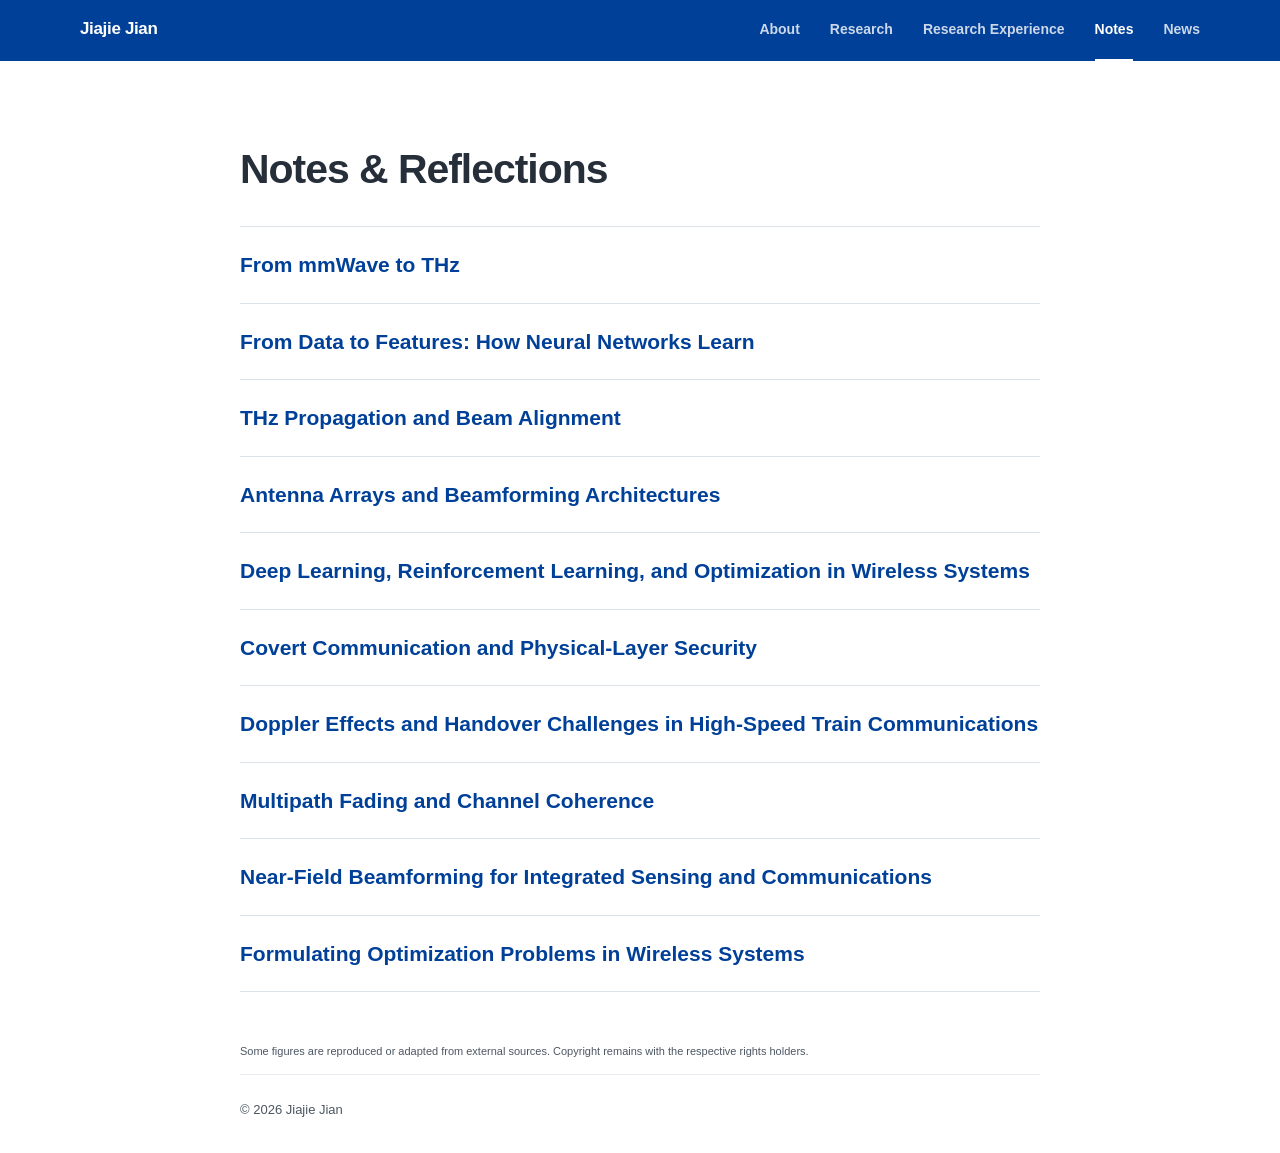
<file: blog.html>
<!doctype html>
<html lang="en">
  <head>
    <meta charset="UTF-8" />
    <meta name="viewport" content="width=device-width, initial-scale=1.0" />
    <meta
      name="description"
      content="Academic homepage of Jiajie Jian — wireless systems, signal processing, publications, and research."
    />
    <meta name="robots" content="noindex, nofollow, noarchive, nosnippet, noimageindex" />
    <meta name="theme-color" content="#004098" />
    <title>Notes &amp; Reflections · Jiajie Jian</title>
    <link rel="icon" href="assets/favicon.svg?v=6" type="image/svg+xml" />
    <link rel="stylesheet" href="styles.css?v=9" />
    <link rel="stylesheet" href="publication-gallery.css?v=4" />
    <link rel="stylesheet" href="editorial.css?v=66" />
    <link rel="stylesheet" href="homepage-sections.css?v=1" />
    <script src="site-data.js?v=20261126-tvt-abstract" defer></script>
    <link rel="stylesheet" href="blog.css?v=9" />
    <link rel="stylesheet" href="academic-layout.css?v=20261124-featured-pair" />
    <script src="script.js?v=20261124-featured-pair" defer></script>
    <script src="blog-data.js?v=20261120-mmwave-to-thz-light-emphasis" defer></script>
    <script src="blog.js?v=13" defer></script>
  </head>
  <body class="theme-editorial" data-page="blog">
    <a class="skip-link" href="#main-content">Skip to content</a>

    <header class="mobile-header">
      <a class="mobile-brand" href="index.html#top" aria-label="Homepage">
        <span class="brand-mark" data-initials>JJ</span>
        <span data-short-name>Jiajie Jian</span>
      </a>
      <button
        class="menu-button"
        type="button"
        aria-expanded="false"
        aria-controls="mobile-navigation"
        aria-label="Open navigation"
      >
        <span></span><span></span><span></span>
      </button>
    </header>
    <nav class="mobile-nav" id="mobile-navigation" aria-label="Mobile navigation"></nav>

    <nav class="desktop-nav" aria-label="Main navigation">
      <a class="nav-home" href="index.html#top" aria-label="Homepage" data-short-name>Jiajie Jian</a>
      <div class="nav-links" id="desktop-navigation"></div>
    </nav>

    <div class="page-shell">
      <div class="content-column">
        <main id="main-content">
          <div id="blog-content" class="blog-content"></div>
        </main>

        <p class="blog-image-credits">Some figures are reproduced or adapted from external sources. Copyright remains with the respective rights holders.</p>

        <footer>
          <p>© <span id="current-year"></span> <span data-short-name>Jiajie Jian</span></p>
        </footer>
      </div>
    </div>

    <noscript>
      <div class="noscript-message">This site needs JavaScript enabled to display its content.</div>
    </noscript>
  </body>
</html>
</file>
<file: styles.css>
:root {
  --ink: #4b5055;
  --heading: #454b50;
  --muted: #6d7479;
  --link: #17559a;
  --line: #e5e7e9;
  --soft: #f5f6f7;
  --page-width: 1240px;
  --sidebar-width: 235px;
  --sans: "Trebuchet MS", "Segoe UI", Arial, sans-serif;
}

* {
  box-sizing: border-box;
}

html {
  scroll-behavior: smooth;
  scroll-padding-top: 76px;
}

body {
  margin: 0;
  color: var(--ink);
  background: #fff;
  font-family: var(--sans);
  font-size: 15px;
  line-height: 1.55;
  text-rendering: optimizeLegibility;
}

a {
  color: var(--link);
  text-decoration: none;
}

a:hover {
  text-decoration: underline;
}

a:focus-visible,
button:focus-visible {
  outline: 2px solid var(--link);
  outline-offset: 3px;
}

img {
  display: block;
  max-width: 100%;
}

h1,
h2,
h3,
p {
  margin-top: 0;
}

.skip-link {
  position: fixed;
  z-index: 1000;
  top: 8px;
  left: 8px;
  padding: 7px 12px;
  color: #fff;
  background: var(--link);
  transform: translateY(-160%);
}

.skip-link:focus {
  transform: none;
}

.desktop-nav {
  display: grid;
  grid-template-columns: var(--sidebar-width) 1fr;
  gap: 30px;
  align-items: center;
  width: min(calc(100% - 40px), var(--page-width));
  min-height: 61px;
  margin: 0 auto;
  border-bottom: 1px solid var(--line);
}

.nav-home {
  color: #596068;
  font-weight: 700;
}

.nav-links {
  display: flex;
  flex-wrap: wrap;
  gap: 32px;
  align-items: center;
}

.nav-link {
  position: relative;
  padding: 20px 0 18px;
  color: #596068;
}

.nav-link:hover {
  color: var(--link);
  text-decoration: none;
}

.nav-link.is-active {
  color: #596068;
}

.mobile-header,
.mobile-nav {
  display: none;
}

.page-shell {
  display: grid;
  grid-template-columns: var(--sidebar-width) minmax(0, 1fr);
  gap: 30px;
  width: min(calc(100% - 40px), var(--page-width));
  margin: 30px auto 0;
}

.sidebar {
  min-width: 0;
}

.sidebar-inner {
  position: sticky;
  top: 82px;
}

.sidebar .brand,
.profile .eyebrow,
.sidebar-note {
  display: none;
}

.portrait-frame {
  display: block;
  width: 174px;
  height: 174px;
  margin: 0 0 17px;
  overflow: hidden;
  border: 1px solid #d8dcdf;
  border-radius: 50%;
  background: var(--soft);
  box-shadow: 0 1px 2px rgb(0 0 0 / 8%);
}

.portrait-frame:hover {
  text-decoration: none;
}

.portrait-frame img {
  width: 100%;
  height: 100%;
  object-fit: cover;
}

.profile h1 {
  margin-bottom: 5px;
  color: var(--heading);
  font-size: 22px;
  font-weight: 700;
  line-height: 1.25;
}

.profile-role,
.profile-affiliation {
  max-width: 215px;
  margin-bottom: 3px;
  color: var(--ink);
  font-size: 14px;
  line-height: 1.55;
}

.profile-affiliation {
  color: var(--muted);
}

.profile-meta {
  display: grid;
  gap: 8px;
  margin-top: 19px;
  font-size: 14px;
}

.meta-item {
  display: grid;
  grid-template-columns: 18px minmax(0, 1fr);
  gap: 3px;
  align-items: start;
}

.meta-icon {
  color: #555c61;
  font-size: 14px;
}

.meta-item a {
  overflow-wrap: anywhere;
}

.profile-links {
  display: grid;
  gap: 7px;
  margin-top: 9px;
  font-size: 14px;
}

.profile-link::before {
  margin-right: 7px;
  color: #555c61;
  content: "▣";
}

.content-column {
  min-width: 0;
}

main {
  width: 100%;
}

.section-block {
  padding: 0 0 15px;
  scroll-margin-top: 76px;
}

.hero {
  padding: 0 0 8px;
}

.hero > .section-kicker,
.section-heading .section-kicker,
.section-index,
.hero-actions,
.research-strip {
  display: none;
}

.hero h2 {
  margin: 0 0 10px;
  color: var(--heading);
  font-size: 18px;
  font-weight: 600;
  line-height: 1.6;
}

.intro-copy {
  max-width: 920px;
  color: var(--ink);
  font-size: 15px;
}

.intro-copy p {
  margin-bottom: 7px;
}

.section-heading {
  display: block;
  margin: 9px 0 8px;
  padding-bottom: 7px;
  border-bottom: 1px solid var(--line);
}

.section-title {
  margin: 0;
  color: var(--heading);
  font-size: 22px;
  font-weight: 700;
  line-height: 1.3;
}

.section-intro {
  max-width: 920px;
  margin: 0 0 7px;
}

.timeline {
  display: block;
}

.timeline-item {
  position: relative;
  display: block;
  margin: 7px 0;
  padding-left: 29px;
}

.timeline-item::before,
.award-item::before,
.news-item::before {
  position: absolute;
  left: 11px;
  content: "•";
}

.timeline-date {
  display: inline;
  margin: 0;
  font-style: italic;
}

.timeline-date::after,
.award-year::after {
  content: ", ";
}

.timeline-body {
  display: inline;
}

.timeline-body h3 {
  display: inline;
  margin: 0;
  color: var(--ink);
  font-size: 15px;
  font-weight: 400;
}

.timeline-body h3::after,
.timeline-school::after {
  content: ", ";
}

.timeline-school,
.timeline-location {
  display: inline;
  margin: 0;
}

.timeline-school {
  font-weight: 700;
}

.detail-list {
  margin: 3px 0 4px 29px;
  padding-left: 15px;
  color: #5d6469;
  font-size: 14px;
}

.research-grid,
.simple-list {
  margin: 0;
  padding-left: 29px;
}

.research-card {
  margin: 6px 0;
  padding-left: 0;
}

.research-card strong {
  font-weight: 700;
}

.research-description {
  color: var(--ink);
}

.publication-list {
  display: grid;
}

.publication {
  display: grid;
  grid-template-columns: 112px minmax(0, 1fr);
  gap: 20px;
  padding: 18px 0;
  border-bottom: 1px solid var(--line);
}

.publication:first-child {
  padding-top: 13px;
}

.publication-meta {
  display: flex;
  flex-direction: column;
  gap: 3px;
}

.publication-year {
  color: var(--heading);
  font-size: 14px;
  font-weight: 700;
}

.publication-venue {
  color: var(--muted);
  font-size: 11px;
  font-weight: 700;
  line-height: 1.45;
  text-transform: uppercase;
}

.featured-label {
  display: none;
}

.publication h3 {
  margin: 0 0 7px;
  color: var(--heading);
  font-size: 16px;
  font-weight: 700;
  line-height: 1.42;
}

.publication-authors,
.publication-description {
  margin-bottom: 7px;
  color: var(--ink);
  font-size: 14px;
  line-height: 1.55;
}

.publication-description {
  color: var(--muted);
  font-style: italic;
}

.publication-extension {
  margin: 12px 0;
  padding: 9px 14px;
  border: 1px solid var(--line);
  border-left: 3px solid var(--palette-accent, #315a91);
  border-radius: 8px;
  background: rgba(70, 110, 170, 0.055);
}

.publication-extension .publication-extension-kicker {
  margin: 0 0 4px;
  color: var(--palette-accent, #315a91);
  font-size: 10px;
  line-height: 1.2;
  font-weight: 750;
  letter-spacing: 0.1em;
  text-transform: uppercase;
}

.publication-extension .publication-extension-title {
  margin: 0 0 4px;
  color: var(--palette-primary, #243852);
  font-size: 14px;
  font-weight: 700;
  line-height: 1.3;
}

.publication-extension .publication-extension-description {
  margin: 0 0 5px;
  color: var(--palette-secondary, #43536a);
  font-size: 12px;
  line-height: 1.4;
}

.publication-extension .publication-extension-link {
  display: inline-flex;
  align-items: center;
  min-height: 0;
  line-height: 1.4;
  padding: 0;
  border: 0;
  border-radius: 5px;
  color: var(--palette-accent, #315a91);
  font-size: 12px;
  font-weight: 700;
}

.publication-extension-link:hover,
.publication-extension-link:focus-visible {
  background: rgba(70, 110, 170, 0.1);
  text-decoration: underline;
}

.publication-supplementary {
  margin: 7px 0 1px;
  padding-left: 9px;
  border-left: 2px solid var(--line);
  color: var(--muted);
  font-size: 12px;
  line-height: 1.5;
}

.publication-supplementary-label {
  color: var(--heading);
  font-weight: 700;
}

.publication-supplementary-link {
  font-weight: 700;
  white-space: nowrap;
}

.publication-links {
  display: flex;
  flex-wrap: wrap;
  gap: 5px 12px;
  margin-top: 6px;
  font-size: 14px;
}

.publication-figures {
  display: grid;
  grid-template-columns: repeat(2, minmax(0, 1fr));
  gap: 10px;
  margin: 12px 0 10px;
}

.publication-figures-single {
  grid-template-columns: minmax(0, calc(50% - 5px));
  justify-content: center;
}

.publication-figure {
  min-width: 0;
  margin: 0;
  overflow: hidden;
  border: 1px solid #e0e4e7;
  border-radius: 8px;
  background: #fff;
}

.publication-figure a {
  display: flex;
  min-height: 154px;
  padding: 8px;
  align-items: center;
  justify-content: center;
  border-bottom: 1px solid #edf0f2;
  background: #fafbfc;
}

.publication-figure a:hover {
  background: #f6f8f9;
  text-decoration: none;
}

.publication-figure img {
  display: block;
  width: 100%;
  height: 148px;
  object-fit: contain;
}

.publication-figures-single .publication-figure a {
  min-height: 154px;
  padding: 8px;
}

.publication-figures-single .publication-figure img {
  height: 148px;
  max-height: none;
}

.publication-figure figcaption {
  padding: 7px 9px 8px;
  color: var(--muted);
  font-size: 11px;
  line-height: 1.35;
  text-align: center;
}

.project-list {
  display: grid;
}

.project {
  display: grid;
  grid-template-columns: 112px minmax(0, 1fr);
  gap: 20px;
  padding: 13px 0 18px;
  border-bottom: 1px solid var(--line);
}

.project-meta {
  display: flex;
  flex-direction: column;
  gap: 3px;
}

.project-period {
  color: var(--heading);
  font-size: 14px;
  font-weight: 700;
}

.project-status {
  color: var(--muted);
  font-size: 11px;
  font-weight: 700;
  line-height: 1.45;
  text-transform: uppercase;
}

.project h3 {
  margin: 0 0 7px;
  color: var(--heading);
  font-size: 16px;
  font-weight: 700;
  line-height: 1.42;
}

.project-description {
  margin-bottom: 7px;
  color: var(--muted);
  font-size: 14px;
  font-style: italic;
  line-height: 1.55;
}

.project-figures {
  display: grid;
  grid-template-columns: repeat(3, minmax(0, 1fr));
  gap: 10px;
  margin: 12px 0 0;
}

.project-figure {
  min-width: 0;
  margin: 0;
  overflow: hidden;
  border: 1px solid #e0e4e7;
  border-radius: 8px;
  background: #fff;
}

.project-figure a {
  display: flex;
  min-height: 126px;
  padding: 6px;
  align-items: center;
  justify-content: center;
  border-bottom: 1px solid #edf0f2;
  background: #fafbfc;
}

.project-figure a:hover {
  background: #f6f8f9;
  text-decoration: none;
}

.project-figure img {
  width: 100%;
  height: 120px;
  object-fit: contain;
}

.image-preview-trigger {
  cursor: zoom-in;
}

.image-hover-preview {
  position: fixed;
  z-index: 200;
  overflow: hidden;
  padding: 8px;
  pointer-events: none;
  border: 1px solid #d8dcdf;
  border-radius: 10px;
  background: #fff;
  box-shadow: 0 18px 48px rgb(31 38 45 / 20%), 0 3px 12px rgb(31 38 45 / 12%);
  opacity: 0;
  transform: scale(0.96);
  transform-origin: center;
  transition: opacity 0.16s ease, transform 0.2s ease;
}

.image-hover-preview.is-visible {
  opacity: 1;
  transform: scale(1);
}

.image-hover-preview img {
  width: 100%;
  height: 100%;
  border-radius: 5px;
  object-fit: contain;
}

.image-hover-preview.is-portrait,
.image-hover-preview.is-portrait img {
  border-radius: 50%;
}

.project-figure figcaption {
  padding: 7px 9px 8px;
  color: var(--muted);
  font-size: 11px;
  line-height: 1.35;
  text-align: center;
}

.section-note {
  margin: 7px 0 0;
  color: var(--muted);
  font-size: 13px;
  font-style: italic;
}

.award-list {
  display: block;
}

.award-item {
  position: relative;
  display: block;
  margin: 7px 0;
  padding-left: 29px;
}

.award-year,
.award-item > div,
.award-item h3,
.award-item p {
  display: inline;
  margin: 0;
  font-size: 15px;
}

.award-year {
  font-style: italic;
}

.award-item h3 {
  font-weight: 400;
}

.award-item h3::after {
  content: ", ";
}

.award-item p {
  font-weight: 700;
}

.news-list {
  display: block;
}

.news-item {
  position: relative;
  display: grid;
  grid-template-columns: 78px minmax(0, 1fr);
  gap: 12px;
  margin: 7px 0;
  padding-left: 29px;
}

.news-date {
  color: var(--ink);
  font-style: italic;
}

.news-item p {
  margin: 0;
}

.new-badge {
  display: none;
}

footer {
  display: flex;
  justify-content: center;
  gap: 5px;
  margin-top: 6px;
  padding: 17px 0 20px;
  border-top: 1px solid var(--line);
  color: var(--muted);
  font-size: 12px;
}

footer p {
  margin: 0;
}

footer p:last-child::before {
  content: "· ";
}

.noscript-message {
  position: fixed;
  z-index: 100;
  right: 16px;
  bottom: 16px;
  padding: 10px 14px;
  color: #fff;
  background: #7d2d20;
}

@media (max-width: 820px) {
  html {
    scroll-padding-top: 66px;
  }

  body.menu-open {
    overflow: hidden;
  }

  .desktop-nav {
    display: none;
  }

  .mobile-header {
    position: sticky;
    z-index: 50;
    top: 0;
    display: flex;
    align-items: center;
    justify-content: space-between;
    height: 57px;
    padding: 0 20px;
    border-bottom: 1px solid var(--line);
    background: rgb(255 255 255 / 96%);
    backdrop-filter: blur(10px);
  }

  .mobile-brand {
    display: inline-flex;
    align-items: center;
    gap: 9px;
    color: var(--heading);
    font-size: 13px;
    font-weight: 700;
  }

  .mobile-brand:hover {
    text-decoration: none;
  }

  .brand-mark {
    display: inline-grid;
    width: 30px;
    height: 30px;
    place-items: center;
    border: 1px solid #aeb4b8;
    border-radius: 50%;
    color: #596068;
    font-size: 10px;
  }

  .menu-button {
    display: grid;
    width: 38px;
    height: 38px;
    padding: 10px;
    border: 0;
    background: transparent;
    cursor: pointer;
  }

  .menu-button span {
    display: block;
    height: 2px;
    margin: auto 0;
    background: #697076;
    transition: transform 0.2s ease, opacity 0.2s ease;
  }

  .menu-button[aria-expanded="true"] span:nth-child(1) {
    transform: translateY(6px) rotate(45deg);
  }

  .menu-button[aria-expanded="true"] span:nth-child(2) {
    opacity: 0;
  }

  .menu-button[aria-expanded="true"] span:nth-child(3) {
    transform: translateY(-6px) rotate(-45deg);
  }

  .mobile-nav {
    position: fixed;
    z-index: 40;
    top: 57px;
    right: 0;
    bottom: 0;
    left: 0;
    display: flex;
    flex-direction: column;
    padding: 20px 26px;
    visibility: hidden;
    background: #fff;
    opacity: 0;
    transform: translateY(-5px);
    transition: opacity 0.2s ease, transform 0.2s ease, visibility 0.2s ease;
  }

  .mobile-nav.is-open {
    visibility: visible;
    opacity: 1;
    transform: none;
  }

  .mobile-nav .nav-link {
    padding: 12px 2px;
    border-bottom: 1px solid var(--line);
    color: var(--heading);
    font-size: 17px;
  }

  .mobile-nav .nav-link::after {
    display: none;
  }

  .page-shell {
    display: block;
    width: min(calc(100% - 36px), 720px);
    margin-top: 23px;
  }

  .sidebar-inner {
    position: static;
    padding-bottom: 24px;
    border-bottom: 1px solid var(--line);
  }

  .profile {
    display: grid;
    grid-template-columns: 126px minmax(0, 1fr);
    column-gap: 19px;
    align-items: start;
  }

  .portrait-frame {
    grid-row: 1 / 5;
    width: 126px;
    height: 126px;
    margin: 0;
  }

  .profile h1,
  .profile-role,
  .profile-affiliation {
    grid-column: 2;
  }

  .profile h1 {
    align-self: end;
    margin: 7px 0 4px;
    font-size: 21px;
  }

  .profile-role,
  .profile-affiliation {
    max-width: none;
  }

  .profile-meta {
    grid-template-columns: repeat(2, minmax(0, max-content));
    gap: 8px 22px;
    margin-top: 15px;
  }

  .profile-links {
    margin-top: 8px;
  }

  .content-column {
    margin-top: 22px;
  }

  .section-block {
    scroll-margin-top: 66px;
  }
}

@media (max-width: 520px) {
  body {
    font-size: 14px;
  }

  .page-shell {
    width: calc(100% - 30px);
  }

  .profile {
    grid-template-columns: 98px minmax(0, 1fr);
    column-gap: 15px;
  }

  .portrait-frame {
    width: 98px;
    height: 98px;
  }

  .profile h1 {
    margin-top: 0;
    font-size: 19px;
  }

  .profile-role,
  .profile-affiliation,
  .profile-meta,
  .profile-links {
    font-size: 13px;
  }

  .profile-meta {
    grid-template-columns: 1fr;
  }

  .hero h2,
  .intro-copy,
  .timeline-body h3,
  .award-year,
  .award-item h3,
  .award-item p {
    font-size: 14px;
  }

  .hero h2 {
    font-size: 16px;
  }

  .section-title {
    font-size: 20px;
  }

  .timeline-item,
  .research-grid,
  .simple-list,
  .award-item,
  .news-item {
    padding-left: 24px;
  }

  .timeline-item::before,
  .award-item::before,
  .news-item::before {
    left: 8px;
  }

  .detail-list {
    margin-left: 10px;
    font-size: 13px;
  }

  .publication {
    display: block;
    padding: 15px 0;
  }

  .publication-meta {
    display: flex;
    flex-direction: row;
    gap: 8px;
    align-items: baseline;
    margin-bottom: 5px;
  }

  .publication h3 {
    font-size: 15px;
  }

  .publication-authors,
  .publication-description,
  .publication-links,
  .project-description {
    font-size: 13px;
  }

  .publication-supplementary {
    font-size: 12px;
  }

  .project {
    display: block;
    padding: 15px 0;
  }

  .project-meta {
    display: flex;
    flex-direction: row;
    gap: 8px;
    align-items: baseline;
    margin-bottom: 5px;
  }

  .project h3 {
    font-size: 15px;
  }

  .project-figures {
    grid-template-columns: minmax(0, 1fr);
  }

  .project-figure a {
    min-height: 0;
  }

  .project-figure img {
    height: auto;
    max-height: 270px;
  }

  .news-item {
    grid-template-columns: 65px minmax(0, 1fr);
    gap: 8px;
  }

  footer {
    display: block;
    text-align: center;
  }

  footer p:last-child::before {
    content: "";
  }
}

@media (prefers-reduced-motion: reduce) {
  *,
  *::before,
  *::after {
    scroll-behavior: auto !important;
    transition-duration: 0.01ms !important;
  }
}
</file>
<file: publication-gallery.css>
@media (max-width: 560px) {
  .publication-figures,
  .project-figures {
    grid-template-columns: minmax(0, 1fr);
  }

  .publication-figure a,
  .project-figure a {
    min-height: 0;
  }

  .publication-figure img,
  .project-figure img {
    height: auto;
    max-height: 270px;
  }
}

/* Equal-width, equal-height panels with Tx and Rx stacked on the right. */
.theme-editorial .content-column .publication-figures:has(a[href*="wcl-transmit-receive-beampatterns.png"]) {
  grid-template-columns: repeat(2, minmax(0, 1fr));
  align-items: stretch;
}
.theme-editorial .content-column .publication-figures:has(a[href*="wcl-transmit-receive-beampatterns.png"]) .publication-figure {
  display: flex;
  flex-direction: column;
}
.theme-editorial .content-column .publication-figures:has(a[href*="wcl-transmit-receive-beampatterns.png"]) .publication-figure a {
  height: auto;
  min-height: 0;
  padding: 0;
  aspect-ratio: 1.9;
}
.theme-editorial .content-column .publication-figures:has(a[href*="wcl-transmit-receive-beampatterns.png"]) .publication-figure a[href*="wcl-transmit-receive-beampatterns.png"] {
  aspect-ratio: 1.9;
}
.theme-editorial .content-column .publication-figures:has(a[href*="wcl-transmit-receive-beampatterns.png"]) .publication-figure img {
  width: 100%;
  height: 100%;
  max-height: none;
  object-fit: contain;
}
.theme-editorial .content-column .publication-figures:has(a[href*="wcl-transmit-receive-beampatterns.png"]) figcaption {
  flex: 1;
}
</file>
<file: editorial.css>
/*
 * Fresh academic theme.
 * Keeps the editorial information hierarchy while restoring the light,
 * approachable character of the original homepage.
 */

:root {
  --palette-bg: #fdfdfc;
  --palette-surface: #ffffff;
  --palette-primary: #3f4549;
  --palette-secondary: #596267;
  --palette-accent: #224b8d;
  --palette-highlight: #224b8d;
  --palette-bg-rgb: 253 253 252;
  --palette-surface-rgb: 255 255 255;
  --palette-primary-rgb: 63 69 73;
  --palette-secondary-rgb: 89 98 103;
  --palette-accent-rgb: 34 75 141;
  --palette-highlight-rgb: 34 75 141;
  --paper: var(--palette-bg);
  --paper-deep: #f2f3f3;
  --surface: var(--palette-surface);
  --surface-muted: #f7f8f8;
  --ink: var(--palette-primary);
  --heading: var(--palette-primary);
  --muted: var(--palette-secondary);
  --link: var(--palette-accent);
  --accent: var(--palette-accent);
  --accent-dark: var(--palette-accent);
  --accent-soft: rgb(var(--palette-accent-rgb) / 12%);
  --line: #eef0f1;
  --line-strong: #dfe2e3;
  --page-width: 1280px;
  --sidebar-width: 190px;
  --sans: "Segoe UI", "Trebuchet MS", Arial, sans-serif;
  --display: var(--sans);
  --shadow-soft: 0 14px 36px rgb(var(--palette-primary-rgb) / 7%);
}

body.theme-editorial {
  min-height: 100vh;
  color: var(--ink);
  background:
    radial-gradient(circle at 8% 2%, rgb(var(--palette-surface-rgb) / 94%), transparent 31rem),
    linear-gradient(180deg, var(--palette-surface) 0, var(--paper) 28rem, #f3f1eb 100%);
  font-size: 15px;
  line-height: 1.68;
}

body.theme-editorial::before {
  position: fixed;
  z-index: 90;
  top: 0;
  right: 0;
  left: 0;
  height: 2px;
  background: linear-gradient(90deg, var(--palette-highlight), var(--accent) 48%, transparent 82%);
  content: "";
}

.theme-editorial a {
  text-underline-offset: 3px;
  text-decoration-thickness: 1px;
}

.theme-editorial a:hover {
  color: var(--accent-dark);
}

.theme-editorial .desktop-nav {
  position: sticky;
  z-index: 50;
  top: 0;
  grid-template-columns: var(--sidebar-width) minmax(0, 1fr);
  gap: 38px;
  min-height: 72px;
  border-bottom-color: rgb(189 181 170 / 72%);
  background: rgb(247 244 238 / 90%);
  box-shadow: 0 -18px 0 18px rgb(247 244 238 / 90%);
  backdrop-filter: blur(18px);
}

.theme-editorial .nav-home {
  color: var(--heading);
  font-family: var(--display);
  font-size: 16px;
  letter-spacing: 0.01em;
}

.theme-editorial .nav-links {
  gap: clamp(18px, 2.4vw, 34px);
}

.theme-editorial .nav-link {
  padding: 25px 0 20px;
  color: #58666f;
  font-size: 11px;
  font-weight: 700;
  letter-spacing: 0.09em;
  text-transform: uppercase;
}

.theme-editorial .nav-link::after {
  position: absolute;
  right: 0;
  bottom: -1px;
  left: 0;
  height: 2px;
  background: var(--accent);
  content: "";
  opacity: 0;
  transform: scaleX(0.45);
  transition: opacity 0.2s ease, transform 0.25s ease;
}

.theme-editorial .nav-link:hover,
.theme-editorial .nav-link.is-active {
  color: var(--heading);
  text-decoration: none;
}

.theme-editorial .nav-link:hover::after,
.theme-editorial .nav-link.is-active::after {
  opacity: 1;
  transform: scaleX(1);
}

.theme-editorial .page-shell {
  grid-template-columns: var(--sidebar-width) minmax(0, 1fr);
  gap: 38px;
  margin-top: 42px;
}

.theme-editorial .sidebar-inner {
  position: static;
  overflow: hidden;
  padding: 22px;
  border: 1px solid var(--line);
  border-radius: 3px;
  background: rgb(255 254 250 / 82%);
  box-shadow: var(--shadow-soft);
  backdrop-filter: blur(8px);
}

.theme-editorial .sidebar-inner::before {
  position: absolute;
  top: 0;
  right: 0;
  left: 0;
  height: 4px;
  background: linear-gradient(90deg, var(--heading) 0 70%, var(--accent) 70%);
  content: "";
}

.theme-editorial .portrait-frame {
  width: calc(100% - 10px);
  height: auto;
  aspect-ratio: 1;
  margin: 2px auto 22px;
  border-color: #c9c0b5;
  border-radius: 50%;
  background: var(--paper-deep);
  box-shadow: none;
}

.theme-editorial .portrait-frame img {
  object-position: center 50%;
  filter: saturate(0.92) contrast(1.02);
  transition: filter 0.35s ease, transform 0.45s ease;
}

.theme-editorial .portrait-frame:hover img {
  filter: saturate(1) contrast(1.02);
  transform: scale(1.018);
}

.theme-editorial .profile h1 {
  margin-bottom: 8px;
  color: var(--heading);
  font-family: var(--display);
  font-size: 28px;
  font-weight: 600;
  letter-spacing: -0.025em;
  line-height: 1.12;
}

.theme-editorial .profile-role {
  margin-bottom: 6px;
  color: #59676e;
  font-size: 13px;
  line-height: 1.55;
}

.theme-editorial .profile-affiliation {
  color: var(--accent-dark);
  font-size: 12px;
  font-weight: 700;
  letter-spacing: 0.035em;
  text-transform: uppercase;
}

.theme-editorial .profile-meta {
  gap: 9px;
  margin-top: 19px;
  padding-top: 17px;
  border-top: 1px solid var(--line);
  font-size: 12px;
}

.theme-editorial .meta-item {
  grid-template-columns: 17px minmax(0, 1fr);
  gap: 6px;
}

.theme-editorial .meta-icon {
  color: var(--accent);
}

.theme-editorial .profile-links {
  margin-top: 16px;
  font-size: 12px;
}

.theme-editorial .profile-link {
  display: flex;
  align-items: center;
  justify-content: space-between;
  padding: 9px 11px;
  border: 1px solid var(--line);
  color: var(--heading);
  font-weight: 700;
  letter-spacing: 0.02em;
  transition: border-color 0.2s ease, background 0.2s ease, transform 0.2s ease;
}

.theme-editorial .profile-link::before {
  display: none;
}

.theme-editorial .profile-link::after {
  color: var(--accent);
  content: "↗";
}

.theme-editorial .profile-link:hover {
  border-color: var(--accent);
  background: var(--surface-muted);
  text-decoration: none;
  transform: translateY(-1px);
}

.theme-editorial .sidebar-note {
  display: block;
  margin: 17px 0 0;
  padding-top: 15px;
  border-top: 1px solid var(--line);
  color: var(--muted);
  font-family: var(--display);
  font-size: 12px;
  font-style: italic;
  line-height: 1.55;
}

.theme-editorial .content-column {
  padding-bottom: 8px;
}

.theme-editorial .section-block {
  padding-bottom: 58px;
  scroll-margin-top: 14px;
}

.theme-editorial .hero {
  position: relative;
  overflow: hidden;
  margin-bottom: 56px;
  padding: clamp(32px, 4.5vw, 58px);
  border: 1px solid var(--line);
  background:
    linear-gradient(135deg, rgb(255 255 255 / 78%), transparent 55%),
    var(--surface);
  box-shadow: var(--shadow-soft);
  animation: editorial-rise 0.55s ease-out both;
}

.theme-editorial .hero::before {
  position: absolute;
  top: 0;
  bottom: 0;
  left: 0;
  width: 5px;
  background: var(--accent);
  content: "";
}

.theme-editorial .hero::after {
  position: absolute;
  top: -78px;
  right: -65px;
  width: 210px;
  height: 210px;
  border: 1px solid rgb(164 95 60 / 18%);
  border-radius: 50%;
  content: "";
}

.theme-editorial .hero > .section-kicker,
.theme-editorial .section-heading .section-kicker {
  display: block;
}

.theme-editorial .hero > .section-kicker {
  margin-bottom: 15px;
  color: var(--accent-dark);
  font-size: 10px;
  font-weight: 700;
  letter-spacing: 0.18em;
  text-transform: uppercase;
}

.theme-editorial .hero h2 {
  position: relative;
  z-index: 1;
  max-width: 790px;
  margin: 0 0 22px;
  color: var(--heading);
  font-family: var(--display);
  font-size: clamp(31px, 3.45vw, 46px);
  font-weight: 500;
  letter-spacing: -0.032em;
  line-height: 1.17;
}

.theme-editorial .intro-copy {
  position: relative;
  z-index: 1;
  max-width: 820px;
  color: #43515a;
  font-size: 15px;
  line-height: 1.72;
}

.theme-editorial .intro-copy p {
  margin-bottom: 10px;
}

.theme-editorial .intro-copy p:last-child {
  margin-bottom: 0;
  color: var(--heading);
  font-weight: 700;
}

.theme-editorial .hero-actions {
  position: relative;
  z-index: 1;
  display: flex;
  flex-wrap: wrap;
  gap: 10px;
  margin-top: 25px;
}

.theme-editorial .button {
  appearance: none;
  display: inline-flex;
  min-height: 40px;
  padding: 10px 15px;
  align-items: center;
  justify-content: center;
  border: 1px solid var(--heading);
  color: var(--heading);
  background: transparent;
  cursor: pointer;
  font-family: var(--sans);
  font-size: 11px;
  font-weight: 700;
  letter-spacing: 0.075em;
  text-transform: uppercase;
  transition: color 0.2s ease, background 0.2s ease, transform 0.2s ease;
}

.theme-editorial .button-primary {
  color: #fff;
  background: var(--heading);
}

.theme-editorial .button.is-copied {
  border-color: #4f725f;
  color: #fff;
  background: #4f725f;
}

.theme-editorial .button:disabled {
  cursor: default;
}

.theme-editorial .button:hover {
  color: #fff;
  background: var(--accent-dark);
  text-decoration: none;
  transform: translateY(-2px);
}

.theme-editorial .research-strip {
  position: relative;
  z-index: 1;
  display: grid;
  grid-template-columns: 120px minmax(0, 1fr);
  gap: 18px;
  margin-top: 29px;
  padding-top: 20px;
  border-top: 1px solid var(--line);
}

.theme-editorial .strip-label {
  margin: 0;
  color: var(--accent-dark);
  font-size: 10px;
  font-weight: 700;
  letter-spacing: 0.11em;
  text-transform: uppercase;
}

.theme-editorial .interest-tags {
  display: flex;
  flex-wrap: wrap;
  gap: 4px 18px;
}

.theme-editorial .interest-tag {
  position: relative;
  color: #47555e;
  font-family: var(--display);
  font-size: 12px;
}

.theme-editorial .interest-tag:not(:last-child)::after {
  position: absolute;
  right: -11px;
  color: var(--accent);
  content: "·";
}

.theme-editorial .section-heading {
  display: grid;
  grid-template-columns: minmax(0, 1fr) auto;
  gap: 24px;
  align-items: end;
  margin: 0 0 24px;
  padding: 0 0 13px;
  border-bottom: 1px solid var(--line-strong);
}

.theme-editorial .section-heading > div {
  display: flex;
  gap: 16px;
  align-items: baseline;
}

.theme-editorial .section-heading .section-kicker {
  min-width: 82px;
  margin: 0;
  color: var(--accent-dark);
  font-size: 9px;
  font-weight: 700;
  letter-spacing: 0.17em;
  text-transform: uppercase;
}

.theme-editorial .section-title {
  margin: 0;
  color: var(--heading);
  font-family: var(--display);
  font-size: 31px;
  font-weight: 500;
  letter-spacing: -0.025em;
  line-height: 1.15;
}

.theme-editorial .section-index {
  display: inline-block;
  padding-bottom: 3px;
  color: var(--accent);
  font-size: 10px;
  font-weight: 700;
  letter-spacing: 0.12em;
}

.theme-editorial .section-intro {
  max-width: 780px;
  margin: -4px 0 22px 98px;
  color: var(--muted);
  font-family: var(--display);
  font-size: 14px;
  font-style: italic;
  line-height: 1.62;
}

.theme-editorial .timeline {
  border-top: 1px solid var(--line);
}

.theme-editorial .timeline-item {
  display: grid;
  grid-template-columns: 190px minmax(0, 1fr);
  gap: 28px;
  margin: 0;
  padding: 23px 0;
  border-bottom: 1px solid var(--line);
}

.theme-editorial .timeline-item::before,
.theme-editorial .award-item::before,
.theme-editorial .news-item::before {
  display: none;
}

.theme-editorial .timeline-date {
  display: block;
  margin: 2px 0 0;
  color: var(--accent-dark);
  font-size: 10px;
  font-style: normal;
  font-weight: 700;
  letter-spacing: 0.075em;
  line-height: 1.55;
  text-transform: uppercase;
}

.theme-editorial .timeline-date::after,
.theme-editorial .timeline-body h3::after,
.theme-editorial .timeline-school::after,
.theme-editorial .award-year::after,
.theme-editorial .award-item h3::after {
  content: none;
}

.theme-editorial .timeline-body {
  display: block;
}

.theme-editorial .timeline-body h3 {
  display: block;
  margin: 0 0 6px;
  color: var(--heading);
  font-family: var(--display);
  font-size: 18px;
  font-weight: 600;
  line-height: 1.35;
}

.theme-editorial .timeline-school,
.theme-editorial .timeline-location {
  display: inline;
  color: #64727a;
  font-size: 13px;
}

.theme-editorial .timeline-school::after {
  content: " · ";
}

.theme-editorial .detail-list {
  margin: 10px 0 0;
  padding-left: 18px;
  color: var(--muted);
  font-size: 12px;
}

.theme-editorial .research-grid {
  display: grid;
  grid-template-columns: repeat(3, minmax(0, 1fr));
  gap: 14px;
  margin: 0;
  padding: 0;
  list-style: none;
}

.theme-editorial .research-card {
  min-width: 0;
  min-height: 190px;
  margin: 0;
  padding: 21px 20px 19px;
  border: 1px solid var(--line);
  border-top: 3px solid var(--heading);
  background: rgb(255 254 250 / 70%);
  transition: border-color 0.25s ease, box-shadow 0.25s ease, transform 0.25s ease;
}

.theme-editorial .research-card:hover {
  border-color: #c1b6aa;
  box-shadow: 0 12px 34px rgb(48 40 31 / 7%);
  transform: translateY(-3px);
}

.theme-editorial .research-number {
  display: block;
  margin-bottom: 28px;
  color: var(--accent);
  font-family: var(--display);
  font-size: 12px;
  font-style: italic;
}

.theme-editorial .research-card strong {
  display: block;
  margin-bottom: 9px;
  color: var(--heading);
  font-family: var(--display);
  font-size: 17px;
  font-weight: 600;
  line-height: 1.3;
}

.theme-editorial .research-description {
  color: var(--muted);
  font-size: 12px;
  line-height: 1.62;
}

.theme-editorial .publication-list,
.theme-editorial .project-list {
  border-top: 1px solid var(--line);
}

.theme-editorial .publication,
.theme-editorial .project {
  grid-template-columns: 104px minmax(0, 1fr);
  gap: 30px;
  padding: 29px 0 31px;
  border-bottom-color: var(--line);
}

.theme-editorial .publication:first-child {
  padding-top: 29px;
}

.theme-editorial .publication-meta,
.theme-editorial .project-meta {
  gap: 5px;
  padding-top: 4px;
}

.theme-editorial .publication-year,
.theme-editorial .project-period {
  color: var(--accent-dark);
  font-family: var(--display);
  font-size: 19px;
  font-weight: 500;
}

.theme-editorial .publication-venue,
.theme-editorial .project-status {
  color: var(--muted);
  font-size: 9px;
  letter-spacing: 0.08em;
}

.theme-editorial .featured-label {
  display: block;
  margin: 0 0 7px;
  color: var(--accent);
  font-size: 9px;
  font-weight: 700;
  letter-spacing: 0.15em;
  text-transform: uppercase;
}

.theme-editorial .publication h3,
.theme-editorial .project h3 {
  margin-bottom: 10px;
  color: var(--heading);
  font-family: var(--display);
  font-size: 21px;
  font-weight: 600;
  letter-spacing: -0.012em;
  line-height: 1.34;
}

.theme-editorial .publication-authors,
.theme-editorial .publication-description,
.theme-editorial .project-description {
  margin-bottom: 8px;
  font-size: 12px;
  line-height: 1.65;
}

.theme-editorial .publication-description,
.theme-editorial .project-description {
  color: var(--muted);
  font-family: var(--display);
  font-style: italic;
}

.theme-editorial .publication-supplementary {
  margin: 7px 0 1px;
  padding-left: 9px;
  border-left-color: rgb(var(--palette-accent-rgb) / 28%);
  color: var(--muted);
  font-size: 11px;
  line-height: 1.55;
}

.theme-editorial .publication-supplementary-label {
  color: var(--palette-secondary);
  font-weight: 650;
}

.theme-editorial .publication-supplementary-link {
  color: var(--palette-accent);
  font-weight: 650;
}

.theme-editorial .publication-links {
  gap: 7px 9px;
  margin-top: 12px;
  font-size: 10px;
}

.theme-editorial .publication-links a {
  padding: 5px 8px;
  border: 1px solid var(--line);
  color: var(--heading);
  font-weight: 700;
  letter-spacing: 0.06em;
  text-transform: uppercase;
  transition: border-color 0.2s ease, background 0.2s ease;
}

.theme-editorial .publication-links a:hover {
  border-color: var(--accent);
  background: var(--surface);
  text-decoration: none;
}

.theme-editorial .publication-figures,
.theme-editorial .project-figures {
  gap: 12px;
  margin: 17px 0 12px;
}

.theme-editorial .publication-figure,
.theme-editorial .project-figure {
  border-color: var(--line);
  border-radius: 2px;
  background: var(--surface);
  box-shadow: 0 6px 22px rgb(48 40 31 / 5%);
}

.theme-editorial .publication-figure a,
.theme-editorial .project-figure a {
  border-bottom-color: var(--line);
  background:
    linear-gradient(135deg, rgb(255 255 255 / 70%), transparent),
    var(--surface-muted);
  transition: background 0.2s ease;
}

.theme-editorial .publication-figure a:hover,
.theme-editorial .project-figure a:hover {
  background: var(--surface);
}

.theme-editorial .publication-figure figcaption,
.theme-editorial .project-figure figcaption {
  padding: 9px 10px 10px;
  color: var(--muted);
  font-family: var(--display);
  font-size: 10px;
  font-style: italic;
}

.theme-editorial .image-hover-preview {
  border-color: var(--line-strong);
  border-radius: 3px;
  background: var(--surface);
  box-shadow: 0 26px 70px rgb(29 40 48 / 22%), 0 5px 18px rgb(29 40 48 / 12%);
}

.theme-editorial .image-hover-preview img,
.theme-editorial .image-hover-preview.is-portrait,
.theme-editorial .image-hover-preview.is-portrait img {
  border-radius: 1px;
}

.theme-editorial .award-list {
  display: grid;
  grid-template-columns: repeat(2, minmax(0, 1fr));
  gap: 14px;
}

.theme-editorial .award-item {
  display: block;
  margin: 0;
  padding: 22px;
  border: 1px solid var(--line);
  background: rgb(255 254 250 / 62%);
}

.theme-editorial .award-year,
.theme-editorial .award-item > div,
.theme-editorial .award-item h3,
.theme-editorial .award-item p {
  display: block;
}

.theme-editorial .award-year {
  margin: 0 0 23px;
  color: var(--accent);
  font-family: var(--display);
  font-size: 13px;
  font-style: italic;
}

.theme-editorial .award-item h3 {
  margin: 0 0 6px;
  color: var(--heading);
  font-family: var(--display);
  font-size: 17px;
  font-weight: 600;
  line-height: 1.35;
}

.theme-editorial .award-item p {
  color: var(--muted);
  font-size: 11px;
  font-weight: 400;
}

.theme-editorial .news-list {
  border-top: 1px solid var(--line);
}

.theme-editorial .news-item {
  grid-template-columns: 92px minmax(0, 1fr) auto;
  gap: 22px;
  margin: 0;
  padding: 21px 0;
  border-bottom: 1px solid var(--line);
}

.theme-editorial .news-date {
  color: var(--accent-dark);
  font-size: 10px;
  font-style: normal;
  font-weight: 700;
  letter-spacing: 0.08em;
}

.theme-editorial .news-item p {
  color: #606e75;
  font-family: var(--display);
  font-size: 13px;
  line-height: 1.55;
}

.theme-editorial .new-badge {
  display: inline-flex;
  height: 22px;
  padding: 0 8px;
  align-items: center;
  border: 1px solid var(--accent-soft);
  color: var(--accent-dark);
  font-size: 8px;
  font-weight: 700;
  letter-spacing: 0.1em;
  text-transform: uppercase;
}

.theme-editorial footer {
  justify-content: space-between;
  margin-top: 8px;
  padding: 23px 0 30px;
  border-top-color: var(--line-strong);
  color: var(--muted);
  font-size: 10px;
  letter-spacing: 0.025em;
}

.theme-editorial footer p:last-child::before {
  content: "";
}

@keyframes editorial-rise {
  from {
    opacity: 0;
    transform: translateY(10px);
  }

  to {
    opacity: 1;
    transform: none;
  }
}

@media (max-width: 1080px) {
  :root {
    --sidebar-width: 176px;
  }

  .theme-editorial .desktop-nav,
  .theme-editorial .page-shell {
    gap: 30px;
  }

  .theme-editorial .sidebar-inner {
    padding: 18px;
  }

  .theme-editorial .research-card {
    min-height: 210px;
  }
}

@media (max-width: 820px) {
  body.theme-editorial {
    background: var(--paper);
  }

  body.theme-editorial::before {
    z-index: 60;
  }

  .theme-editorial .mobile-header {
    height: 64px;
    padding: 0 18px;
    border-bottom-color: var(--line);
    background: rgb(247 244 238 / 94%);
    backdrop-filter: blur(16px);
  }

  .theme-editorial .mobile-brand {
    color: var(--heading);
    font-family: var(--display);
    font-size: 14px;
  }

  .theme-editorial .brand-mark {
    border-color: var(--accent);
    border-radius: 2px;
    color: var(--accent-dark);
    font-family: var(--sans);
    letter-spacing: 0.06em;
  }

  .theme-editorial .menu-button span {
    background: var(--heading);
  }

  .theme-editorial .mobile-nav {
    top: 64px;
    padding: 18px 22px;
    background: var(--surface);
  }

  .theme-editorial .mobile-nav .nav-link {
    padding: 13px 2px;
    border-bottom-color: var(--line);
    color: var(--heading);
    font-family: var(--display);
    font-size: 18px;
    text-transform: none;
  }

  .theme-editorial .page-shell {
    width: min(calc(100% - 34px), 720px);
    margin-top: 25px;
  }

  .theme-editorial .sidebar-inner {
    overflow: visible;
    padding: 19px;
    border-color: var(--line);
    background: rgb(255 254 250 / 72%);
  }

  .theme-editorial .profile {
    grid-template-columns: 120px minmax(0, 1fr);
    column-gap: 20px;
  }

  .theme-editorial .portrait-frame {
    width: 120px;
    height: 120px;
    aspect-ratio: 1;
  }

  .theme-editorial .profile h1 {
    font-size: 25px;
  }

  .theme-editorial .profile-role,
  .theme-editorial .profile-affiliation {
    font-size: 12px;
  }

  .theme-editorial .profile-meta {
    grid-template-columns: repeat(2, minmax(0, max-content));
    margin-top: 17px;
  }

  .theme-editorial .sidebar-note {
    display: none;
  }

  .theme-editorial .content-column {
    margin-top: 28px;
  }

  .theme-editorial .hero {
    margin-bottom: 47px;
    padding: 34px;
  }

  .theme-editorial .section-block {
    padding-bottom: 49px;
    scroll-margin-top: 12px;
  }

  .theme-editorial .research-grid {
    grid-template-columns: minmax(0, 1fr);
  }

  .theme-editorial .research-card {
    min-height: 0;
  }

  .theme-editorial .research-number {
    margin-bottom: 16px;
  }
}

@media (max-width: 560px) {
  .theme-editorial .page-shell {
    width: calc(100% - 26px);
  }

  .theme-editorial .sidebar-inner {
    padding: 15px;
  }

  .theme-editorial .profile {
    grid-template-columns: 96px minmax(0, 1fr);
    column-gap: 15px;
  }

  .theme-editorial .portrait-frame {
    width: 96px;
    height: 96px;
  }

  .theme-editorial .profile h1 {
    font-size: 21px;
  }

  .theme-editorial .profile-role,
  .theme-editorial .profile-affiliation,
  .theme-editorial .profile-meta,
  .theme-editorial .profile-links {
    font-size: 11px;
  }

  .theme-editorial .profile-meta {
    grid-template-columns: minmax(0, 1fr);
  }

  .theme-editorial .hero {
    margin-bottom: 42px;
    padding: 28px 23px 25px;
  }

  .theme-editorial .hero h2 {
    margin-bottom: 17px;
    font-size: 29px;
  }

  .theme-editorial .intro-copy {
    font-size: 13px;
  }

  .theme-editorial .research-strip {
    display: block;
    margin-top: 23px;
    padding-top: 16px;
  }

  .theme-editorial .interest-tags {
    margin-top: 10px;
  }

  .theme-editorial .section-heading {
    gap: 12px;
    margin-bottom: 20px;
  }

  .theme-editorial .section-heading > div {
    display: block;
  }

  .theme-editorial .section-heading .section-kicker {
    margin-bottom: 5px;
  }

  .theme-editorial .section-title {
    font-size: 27px;
  }

  .theme-editorial .section-intro {
    margin: -3px 0 19px;
    font-size: 13px;
  }

  .theme-editorial .timeline-item {
    display: block;
    padding: 20px 0;
  }

  .theme-editorial .timeline-date {
    margin-bottom: 8px;
  }

  .theme-editorial .publication,
  .theme-editorial .project {
    display: block;
    padding: 25px 0 27px;
  }

  .theme-editorial .publication-meta,
  .theme-editorial .project-meta {
    flex-direction: row;
    gap: 10px;
    align-items: baseline;
    margin-bottom: 9px;
  }

  .theme-editorial .publication-year,
  .theme-editorial .project-period {
    font-size: 17px;
  }

  .theme-editorial .publication h3,
  .theme-editorial .project h3 {
    font-size: 19px;
  }

  .theme-editorial .publication-figures,
  .theme-editorial .project-figures {
    grid-template-columns: minmax(0, 1fr);
  }

  .theme-editorial .award-list {
    grid-template-columns: minmax(0, 1fr);
  }

  .theme-editorial .news-item {
    grid-template-columns: 72px minmax(0, 1fr);
    gap: 13px;
  }

  .theme-editorial .new-badge {
    display: none;
  }

  .theme-editorial footer {
    display: block;
    text-align: left;
  }
}

@media (prefers-reduced-motion: reduce) {
  .theme-editorial .hero {
    animation: none;
  }
}

/*
 * Fresh academic refinement
 * A visual midpoint between the original minimal site and the editorial layout.
 */

.theme-editorial .desktop-nav {
  min-height: 68px;
  border-bottom-color: rgb(229 235 237 / 80%);
  background: rgb(255 255 255 / 94%);
  box-shadow: 0 -18px 0 18px rgb(255 255 255 / 94%);
}

.theme-editorial .nav-home {
  font-size: 15px;
  font-weight: 700;
}

.theme-editorial .nav-link {
  padding: 23px 0 19px;
  color: #748289;
  font-size: 12px;
  font-weight: 600;
  letter-spacing: 0.015em;
  text-transform: none;
}

.theme-editorial .sidebar-inner {
  overflow: hidden;
  border-color: var(--line);
  border-radius: 12px;
  background: rgb(255 255 255 / 91%);
  box-shadow: var(--shadow-soft);
}

.theme-editorial .sidebar-inner::before {
  display: none;
}

.theme-editorial .portrait-frame {
  border-color: #eaf0f1;
  border-radius: 50%;
  background: var(--paper-deep);
  box-shadow: 0 7px 20px rgb(37 75 97 / 7%);
}

.theme-editorial .profile h1 {
  font-size: 27px;
  font-weight: 700;
  letter-spacing: -0.025em;
}

.theme-editorial .profile-affiliation {
  color: var(--accent-dark);
  font-weight: 650;
  letter-spacing: 0.015em;
  text-transform: none;
}

.theme-editorial .profile-link {
  border-radius: 7px;
  background: var(--surface-muted);
  font-weight: 650;
}

.theme-editorial .profile-link:hover {
  border-color: #dfeaed;
  background: #fafcfc;
}

.theme-editorial .sidebar-note {
  font-style: normal;
}

.theme-editorial .hero {
  margin-bottom: 52px;
  padding: clamp(31px, 4vw, 50px);
  border-color: #eef2f3;
  border-radius: 14px;
  background:
    radial-gradient(circle at 95% 8%, rgb(245 249 250 / 78%), transparent 18rem),
    linear-gradient(135deg, #ffffff 0%, #fefefe 68%, #fafcfc 100%);
  box-shadow: 0 16px 42px rgb(37 75 97 / 7%);
}

.theme-editorial .hero::before,
.theme-editorial .hero::after {
  display: none;
}

.theme-editorial .hero > .section-kicker {
  margin-bottom: 12px;
  color: var(--accent-dark);
  font-size: 10px;
  letter-spacing: 0.11em;
}

.theme-editorial .hero h2 {
  max-width: 760px;
  margin-bottom: 19px;
  font-size: clamp(30px, 3.1vw, 40px);
  font-weight: 720;
  letter-spacing: -0.035em;
  line-height: 1.18;
}

.theme-editorial .intro-copy {
  color: #5f6e75;
}

.theme-editorial .button {
  min-height: 39px;
  border-color: var(--accent-dark);
  border-radius: 7px;
  color: var(--accent-dark);
  font-size: 12px;
  font-weight: 650;
  letter-spacing: 0.015em;
  text-transform: none;
}

.theme-editorial .button-primary {
  border-color: #d8e7eb;
  color: var(--heading);
  background: #f2f7f8;
}

.theme-editorial .button:hover {
  border-color: #cddfe4;
  color: var(--heading);
  background: #eaf3f5;
  box-shadow: 0 7px 18px rgb(117 153 166 / 8%);
}

.theme-editorial .strip-label {
  letter-spacing: 0.07em;
}

.theme-editorial .interest-tag {
  color: #69777e;
  font-size: 12px;
  font-weight: 500;
}

.theme-editorial .section-heading {
  margin-bottom: 22px;
  padding-bottom: 12px;
  border-bottom-color: var(--line);
}

.theme-editorial .section-heading .section-kicker {
  color: var(--muted);
  letter-spacing: 0.11em;
}

.theme-editorial .section-title {
  font-size: 29px;
  font-weight: 710;
  letter-spacing: -0.025em;
}

.theme-editorial .section-index {
  min-width: 29px;
  padding: 4px 7px;
  border-radius: 999px;
  color: var(--accent-dark);
  background: var(--accent-soft);
  font-size: 9px;
  letter-spacing: 0.06em;
  text-align: center;
}

.theme-editorial .section-intro {
  color: #738188;
  font-size: 13px;
  font-style: normal;
}

.theme-editorial .timeline-date {
  color: var(--accent-dark);
  letter-spacing: 0.045em;
}

.theme-editorial .timeline-body h3 {
  font-weight: 680;
}

.theme-editorial .research-card {
  min-height: 184px;
  border-color: var(--line);
  border-top: 3px solid #69a7c1;
  border-radius: 10px;
  background: rgb(255 255 255 / 86%);
  box-shadow: 0 5px 18px rgb(37 75 97 / 4%);
}

.theme-editorial .research-card:hover {
  border-color: #bdd2dd;
  box-shadow: 0 13px 30px rgb(37 75 97 / 9%);
}

.theme-editorial .research-number {
  margin-bottom: 24px;
  color: var(--accent-dark);
  font-size: 11px;
  font-style: normal;
  font-weight: 650;
}

.theme-editorial .research-card strong {
  font-weight: 680;
}

.theme-editorial .publication-year,
.theme-editorial .project-period {
  color: var(--accent-dark);
  font-size: 18px;
  font-weight: 650;
}

.theme-editorial .publication h3,
.theme-editorial .project h3 {
  font-size: 20px;
  font-weight: 680;
}

.theme-editorial .publication-description,
.theme-editorial .project-description {
  font-style: normal;
}

.theme-editorial .publication-links a {
  border-radius: 6px;
  color: var(--accent-dark);
  font-weight: 650;
  letter-spacing: 0.025em;
  text-transform: none;
}

.theme-editorial .publication-links a:hover {
  border-color: #dfeaed;
  background: #fafcfc;
}

.theme-editorial .publication-figure,
.theme-editorial .project-figure {
  overflow: hidden;
  border-radius: 9px;
  box-shadow: 0 6px 20px rgb(37 75 97 / 6%);
}

.theme-editorial .publication-figure figcaption,
.theme-editorial .project-figure figcaption {
  font-family: var(--sans);
  font-style: normal;
}

.theme-editorial .image-hover-preview,
.theme-editorial .image-hover-preview img {
  border-radius: 10px;
}

.theme-editorial .image-hover-preview.is-portrait,
.theme-editorial .image-hover-preview.is-portrait img {
  border-radius: 50%;
}

.theme-editorial .image-hover-preview.is-portrait img {
  object-fit: cover;
  object-position: center 50%;
}

.theme-editorial .award-item {
  border-radius: 10px;
  background: rgb(255 255 255 / 82%);
  box-shadow: 0 5px 18px rgb(37 75 97 / 4%);
}

.theme-editorial .award-year {
  margin-bottom: 19px;
  color: var(--accent-dark);
  font-style: normal;
  font-weight: 650;
}

.theme-editorial .award-item h3 {
  font-weight: 680;
}

.theme-editorial .news-item p {
  font-family: var(--sans);
}

.theme-editorial .new-badge {
  border: 0;
  border-radius: 999px;
  background: var(--accent-soft);
}

@media (max-width: 820px) {
  .theme-editorial .mobile-header {
    background: rgb(255 255 255 / 97%);
  }

  .theme-editorial .brand-mark {
    border-color: #8bb8cb;
    border-radius: 6px;
  }

  .theme-editorial .mobile-nav .nav-link {
    font-family: var(--sans);
    font-size: 16px;
    font-weight: 650;
  }

  .theme-editorial .sidebar-inner {
    border-radius: 12px;
    background: rgb(255 255 255 / 88%);
  }
}

@media (max-width: 560px) {
  .theme-editorial .hero {
    border-radius: 12px;
  }

  .theme-editorial .hero h2 {
    font-size: 28px;
  }

  .theme-editorial .section-title {
    font-size: 26px;
  }
}

/*
 * Reduced-chrome refinement.
 * Preserve the hierarchy, but let whitespace do more of the separating.
 */

.theme-editorial .sidebar-inner {
  overflow: visible;
  padding: 12px 4px;
  border-color: transparent;
  border-radius: 0;
  background: transparent;
  box-shadow: none;
  backdrop-filter: none;
}

.theme-editorial .profile-meta,
.theme-editorial .sidebar-note {
  border-top: 0;
}

.theme-editorial .profile-link {
  padding-right: 2px;
  padding-left: 2px;
  border-color: transparent;
  background: transparent;
}

.theme-editorial .profile-link:hover {
  border-color: transparent;
  background: transparent;
  transform: translateX(2px);
}

.theme-editorial .hero {
  border-color: var(--line);
  background:
    radial-gradient(circle at 96% 8%, rgb(245 249 250 / 62%), transparent 18rem),
    linear-gradient(135deg, rgb(255 255 255 / 88%) 0%, rgb(254 254 254 / 80%) 72%, rgb(250 252 252 / 84%) 100%);
  box-shadow: none;
}

.theme-editorial .research-strip {
  margin-top: 24px;
  padding-top: 9px;
  border-top: 0;
}

.theme-editorial .section-heading {
  padding-bottom: 0;
  border-bottom: 0;
}

.theme-editorial .section-index {
  min-width: 0;
  padding: 0;
  border-radius: 0;
  color: #a4bdc5;
  background: transparent;
}

.theme-editorial .timeline,
.theme-editorial .publication-list,
.theme-editorial .project-list,
.theme-editorial .news-list {
  border-top: 0;
}

.theme-editorial .timeline-item,
.theme-editorial .publication,
.theme-editorial .project,
.theme-editorial .news-item {
  border-bottom-color: var(--line);
}

.theme-editorial .timeline-item:last-child,
.theme-editorial .publication:last-child,
.theme-editorial .project:last-child,
.theme-editorial .news-item:last-child {
  border-bottom-color: transparent;
}

.theme-editorial .research-card {
  border: 1px solid var(--line);
  background: rgb(255 255 255 / 52%);
  box-shadow: none;
}

.theme-editorial .research-card:hover {
  border-color: var(--line-strong);
  background: rgb(255 255 255 / 82%);
  box-shadow: 0 10px 26px rgb(37 75 97 / 6%);
}

.theme-editorial .award-item {
  border: 1px solid var(--line);
  background: rgb(255 255 255 / 42%);
  box-shadow: none;
}

@media (max-width: 820px) {
  .theme-editorial .sidebar-inner {
    padding: 4px 0;
    border-color: transparent;
    background: transparent;
  }
}

@media (max-width: 560px) {
  .theme-editorial .research-card {
    padding: 17px 15px;
  }

  .theme-editorial .award-item {
    padding: 17px 15px;
  }
}

/*
 * Main supporting copy is one step larger for easier reading.
 * Labels, buttons, captions, and navigation retain their compact scale.
 */

.theme-editorial .section-intro {
  font-size: 15px;
}

.theme-editorial .timeline-school,
.theme-editorial .timeline-location {
  font-size: 14px;
}

.theme-editorial .detail-list {
  font-size: 13px;
}

.theme-editorial .publication-authors {
  font-size: 14px;
}

.theme-editorial .research-description,
.theme-editorial .publication-description,
.theme-editorial .project-description {
  font-size: 15px;
}

.theme-editorial .publication-supplementary {
  font-size: 11px;
}

.theme-editorial .award-item p {
  font-size: 12px;
}

.theme-editorial .news-item p {
  font-size: 14px;
}

/*
 * The profile rail is a primary identity area, so it keeps stronger contrast
 * than the supporting copy in the main content.
 */

.theme-editorial .sidebar-inner .profile h1 {
  color: #1f3946;
}

.theme-editorial .sidebar-inner .profile-role {
  color: #354852;
}

.theme-editorial .sidebar-inner .profile-affiliation {
  color: #2e687e;
}

.theme-editorial .sidebar-inner .meta-item {
  color: #3c505a;
}

.theme-editorial .sidebar-inner .meta-item a {
  color: #316f88;
}

.theme-editorial .sidebar-inner .meta-icon {
  color: #5b91a2;
}

.theme-editorial .sidebar-inner .profile-link {
  color: #223f4c;
}

.theme-editorial .sidebar-inner .profile-link::after {
  color: #56889a;
}

.theme-editorial .sidebar-inner .sidebar-note {
  color: #4e626c;
}

/*
 * Reference-led academic palette: neutral first, blue used sparingly.
 * Paper: #fdfdfc · Surface: #ffffff · Ink: #3f4549
 * Secondary: #596267 · Accent: #224b8d
 */

body.theme-editorial {
  color: var(--palette-primary);
  background: var(--palette-bg);
}

body.theme-editorial::before {
  background: linear-gradient(
    90deg,
    var(--palette-highlight),
    rgb(var(--palette-accent-rgb) / 38%) 48%,
    transparent 82%
  );
}

.theme-editorial a {
  color: var(--palette-accent);
}

.theme-editorial a:hover {
  color: var(--palette-primary);
}

.theme-editorial .desktop-nav,
.theme-editorial .mobile-header {
  border-color: var(--line);
  background: rgb(var(--palette-surface-rgb) / 96%);
  box-shadow: 0 -18px 0 18px rgb(var(--palette-surface-rgb) / 96%);
}

.theme-editorial .nav-home,
.theme-editorial .mobile-brand {
  color: var(--palette-primary);
}

.theme-editorial .nav-link {
  color: var(--palette-secondary);
}

.theme-editorial .nav-link:hover,
.theme-editorial .nav-link.is-active {
  color: var(--palette-primary);
}

.theme-editorial .nav-link::after,
.theme-editorial .menu-button span {
  background: var(--palette-highlight);
}

.theme-editorial .brand-mark {
  border-color: var(--palette-highlight);
  color: var(--palette-highlight);
}

.theme-editorial .mobile-nav {
  background: var(--palette-surface);
}

.theme-editorial .mobile-nav .nav-link {
  border-color: var(--line);
  color: var(--palette-primary);
}

.theme-editorial .sidebar-inner {
  background: transparent;
}

.theme-editorial .portrait-frame {
  border-color: var(--line);
  background: rgb(var(--palette-accent-rgb) / 8%);
  box-shadow: 0 7px 20px rgb(var(--palette-primary-rgb) / 7%);
}

.theme-editorial .sidebar-inner .profile h1,
.theme-editorial .sidebar-inner .profile-role,
.theme-editorial .sidebar-inner .meta-item,
.theme-editorial .sidebar-inner .profile-link {
  color: var(--palette-primary);
}

.theme-editorial .sidebar-inner .profile-affiliation,
.theme-editorial .sidebar-inner .meta-item a,
.theme-editorial .sidebar-inner .meta-icon,
.theme-editorial .sidebar-inner .profile-link::after {
  color: var(--palette-highlight);
}

.theme-editorial .sidebar-inner .sidebar-note {
  color: var(--palette-secondary);
}

.theme-editorial .profile-meta,
.theme-editorial .sidebar-note {
  border-color: var(--line);
}

.theme-editorial .profile-link:hover {
  border-color: var(--line);
  color: var(--palette-primary);
  background: rgb(var(--palette-accent-rgb) / 6%);
}

.theme-editorial .hero {
  border-color: var(--line);
  background:
    radial-gradient(circle at 96% 8%, rgb(var(--palette-highlight-rgb) / 4%), transparent 18rem),
    linear-gradient(
      135deg,
      rgb(var(--palette-surface-rgb) / 98%),
      rgb(var(--palette-accent-rgb) / 4%)
    );
  box-shadow: none;
}

.theme-editorial .hero > .section-kicker,
.theme-editorial .strip-label,
.theme-editorial .timeline-date,
.theme-editorial .publication-year,
.theme-editorial .project-period,
.theme-editorial .featured-label,
.theme-editorial .research-number,
.theme-editorial .award-year,
.theme-editorial .news-date,
.theme-editorial .section-index {
  color: var(--palette-highlight);
}

.theme-editorial .hero h2,
.theme-editorial .intro-copy p:last-child,
.theme-editorial .section-title,
.theme-editorial .timeline-body h3,
.theme-editorial .research-card strong,
.theme-editorial .publication h3,
.theme-editorial .project h3,
.theme-editorial .award-item h3 {
  color: var(--palette-primary);
}

.theme-editorial .intro-copy,
.theme-editorial .interest-tag,
.theme-editorial .section-heading .section-kicker,
.theme-editorial .section-intro,
.theme-editorial .timeline-school,
.theme-editorial .timeline-location,
.theme-editorial .detail-list,
.theme-editorial .research-description,
.theme-editorial .publication-authors,
.theme-editorial .publication-description,
.theme-editorial .publication-supplementary,
.theme-editorial .project-description,
.theme-editorial .award-item p,
.theme-editorial .news-item p,
.theme-editorial footer {
  color: var(--palette-secondary);
}

.theme-editorial .interest-tag:not(:last-child)::after {
  color: rgb(var(--palette-accent-rgb) / 62%);
}

.theme-editorial .button {
  border-color: var(--palette-accent);
  color: var(--palette-primary);
  background: var(--palette-surface);
}

.theme-editorial .button-primary {
  border-color: var(--palette-accent);
  color: #fff;
  background: var(--palette-accent);
}

.theme-editorial .button:hover,
.theme-editorial .button.is-copied {
  border-color: var(--palette-accent);
  color: var(--palette-primary);
  background: rgb(var(--palette-accent-rgb) / 18%);
  box-shadow: 0 7px 18px rgb(var(--palette-primary-rgb) / 8%);
}

.theme-editorial .button-primary:hover,
.theme-editorial .button-primary.is-copied {
  border-color: var(--palette-highlight);
  color: #fff;
  background: var(--palette-highlight);
}

.theme-editorial .research-strip,
.theme-editorial .section-heading,
.theme-editorial .timeline,
.theme-editorial .timeline-item,
.theme-editorial .publication-list,
.theme-editorial .publication,
.theme-editorial .project-list,
.theme-editorial .project,
.theme-editorial .news-list,
.theme-editorial .news-item,
.theme-editorial footer {
  border-color: var(--line);
}

.theme-editorial .research-card,
.theme-editorial .award-item {
  border-color: var(--line);
  background: rgb(var(--palette-surface-rgb) / 88%);
  box-shadow: none;
}

.theme-editorial .research-card:hover {
  border-color: var(--line-strong);
  background: var(--palette-surface);
  box-shadow: 0 10px 26px rgb(var(--palette-primary-rgb) / 6%);
}

.theme-editorial .publication-venue,
.theme-editorial .project-status {
  color: var(--palette-secondary);
}

.theme-editorial .publication-links a {
  border-color: var(--line);
  color: var(--palette-accent);
  background: transparent;
}

.theme-editorial .publication-links a:hover {
  border-color: var(--line-strong);
  color: var(--palette-primary);
  background: rgb(var(--palette-accent-rgb) / 8%);
}

.theme-editorial .publication-figure,
.theme-editorial .project-figure,
.theme-editorial .image-hover-preview {
  border-color: var(--line);
  background: var(--palette-surface);
}

.theme-editorial .publication-figure a,
.theme-editorial .project-figure a {
  border-color: var(--line);
  background: rgb(var(--palette-accent-rgb) / 4%);
}

.theme-editorial .publication-figure a:hover,
.theme-editorial .project-figure a:hover {
  background: rgb(var(--palette-accent-rgb) / 8%);
}

.theme-editorial .publication-figure figcaption,
.theme-editorial .project-figure figcaption {
  color: var(--palette-secondary);
}

.theme-editorial .image-hover-preview {
  box-shadow:
    0 26px 70px rgb(var(--palette-primary-rgb) / 18%),
    0 5px 18px rgb(var(--palette-primary-rgb) / 10%);
}

.theme-editorial .new-badge {
  border-color: rgb(var(--palette-highlight-rgb) / 35%);
  color: var(--palette-highlight);
  background: rgb(var(--palette-highlight-rgb) / 7%);
}

/* Keep each profile-rail block internally consistent in color. */

.theme-editorial .sidebar-inner .profile-affiliation {
  color: var(--palette-primary);
  font-weight: 600;
}

.theme-editorial .sidebar-inner .profile-meta .meta-item,
.theme-editorial .sidebar-inner .profile-meta .meta-item a,
.theme-editorial .sidebar-inner .profile-meta .meta-icon {
  color: var(--palette-primary);
}

.theme-editorial .sidebar-inner .profile-link,
.theme-editorial .sidebar-inner .profile-link::after {
  color: var(--palette-primary);
}

.theme-editorial .sidebar-inner .profile h1 {
  margin-bottom: 0;
}

.theme-editorial .sidebar-inner .profile-meta {
  gap: 12px;
  margin-top: 17px;
  padding-top: 0;
}

.theme-editorial .sidebar-inner .meta-item {
  grid-template-columns: 18px minmax(0, 1fr);
  gap: 9px;
  align-items: center;
}

.theme-editorial .sidebar-inner .profile-links {
  margin-top: 19px;
}

.theme-editorial .sidebar-inner .sidebar-note {
  margin-top: 23px;
  padding-top: 0;
}

.theme-editorial .timeline-school,
.theme-editorial .timeline-location {
  color: #555d62;
}

.theme-editorial .publication-authors {
  color: #4c5458;
  font-weight: 600;
}

.theme-editorial .publication-author-self {
  color: inherit;
  font-weight: 700;
}

.theme-editorial .publication-description {
  color: var(--palette-secondary);
}

.theme-editorial .publication-manuscript-note {
  margin: 3px 0 0;
  color: var(--palette-secondary);
  font-size: 12px;
  font-weight: 500;
  line-height: 1.5;
}

.theme-editorial .publication-abstract {
  margin: 10px 0 0;
}

.theme-editorial .publication-abstract-toggle {
  display: inline-flex;
  gap: 6px;
  align-items: center;
  padding: 5px 8px;
  border: 1px solid var(--line);
  border-radius: 6px;
  color: var(--palette-accent);
  background: transparent;
  font-size: 10px;
  font-weight: 650;
  letter-spacing: 0.025em;
  line-height: 1.35;
  cursor: pointer;
  list-style: none;
  user-select: none;
}

.theme-editorial .publication-abstract-toggle::-webkit-details-marker {
  display: none;
}

.theme-editorial .publication-abstract-toggle::marker {
  content: "";
}

.theme-editorial .publication-abstract-toggle::after {
  color: var(--palette-accent);
  content: "+";
}

.theme-editorial .publication-abstract[open] .publication-abstract-toggle::after {
  content: "−";
}

.theme-editorial .publication-abstract-toggle:hover {
  border-color: var(--line-strong);
  color: var(--palette-primary);
  background: rgb(var(--palette-accent-rgb) / 8%);
}

.theme-editorial .publication-abstract-toggle:focus-visible {
  outline: 2px solid rgb(var(--palette-accent-rgb) / 42%);
  outline-offset: 2px;
}

.theme-editorial .publication-abstract-copy {
  margin: 10px 0 0;
  padding: 12px 14px;
  border-left: 2px solid rgb(var(--palette-accent-rgb) / 58%);
  color: var(--palette-secondary);
  background: rgb(var(--palette-accent-rgb) / 5%);
  font-size: 14px;
  line-height: 1.65;
}

/*
 * Compact desktop reading flow.
 * Every selector is scoped to the right content column so the profile remains unchanged.
 */

@media (min-width: 821px) {
  .theme-editorial .content-column .hero {
    margin-bottom: 16px;
    padding: 20px 30px 16px;
  }

  .theme-editorial .content-column .hero > .section-kicker {
    margin-bottom: 7px;
  }

  .theme-editorial .content-column .hero-actions {
    margin-top: 10px;
  }

  .theme-editorial .content-column .research-strip {
    margin-top: 9px;
    padding-top: 4px;
  }

  .theme-editorial .content-column .hero h2 {
    margin-bottom: 10px;
  }

  .theme-editorial .content-column .section-block {
    padding-bottom: 10px;
  }

  .theme-editorial .content-column .section-heading {
    margin-bottom: 7px;
  }

  .theme-editorial .content-column .section-intro {
    margin-bottom: 9px;
  }

  .theme-editorial .content-column .timeline-item {
    padding: 7px 0;
  }

  .theme-editorial .content-column .research-card {
    min-height: 142px;
    padding: 14px;
  }

  .theme-editorial .content-column .research-number {
    margin-bottom: 11px;
  }

  .theme-editorial .content-column .publication,
  .theme-editorial .content-column .project {
    gap: 22px;
    padding: 9px 0;
  }

  .theme-editorial .content-column .publication:first-child {
    padding-top: 9px;
  }

  .theme-editorial .content-column .publication h3,
  .theme-editorial .content-column .project h3 {
    margin-bottom: 6px;
  }

  .theme-editorial .content-column .publication-authors,
  .theme-editorial .content-column .publication-description,
  .theme-editorial .content-column .project-description {
    margin-bottom: 5px;
    line-height: 1.5;
  }

  .theme-editorial .content-column .publication-links {
    margin-top: 6px;
  }

  .theme-editorial .content-column .project-figure a {
    min-height: 96px;
  }

  .theme-editorial .content-column .project-figure img {
    height: 90px;
  }

  .theme-editorial .content-column .project-figure figcaption {
    padding: 5px 8px 6px;
  }

  .theme-editorial .content-column .award-item {
    padding: 9px 16px;
  }

  .theme-editorial .content-column .news-item {
    padding: 7px 0;
  }
}

@media (min-width: 1100px) {
  .theme-editorial .content-column .publication-body,
  .theme-editorial .content-column .project-body {
    display: grid;
    grid-template-columns: minmax(0, 1fr) 520px;
    column-gap: 22px;
    align-items: start;
  }

  .theme-editorial .content-column .publication-body > :not(.publication-figures),
  .theme-editorial .content-column .project-body > :not(.project-figures) {
    grid-column: 1;
  }

  .theme-editorial .content-column .publication-body > .publication-figures,
  .theme-editorial .content-column .project-body > .project-figures {
    grid-column: 2;
    grid-row: 1 / span 8;
    grid-template-columns: repeat(2, minmax(0, 1fr));
    gap: 10px;
    margin: 0;
  }

  .theme-editorial .content-column .publication-featured .publication-body > .publication-figures {
    grid-row: 2 / span 8;
  }

  .theme-editorial .content-column .publication-figure a,
  .theme-editorial .content-column .project-figure a {
    aspect-ratio: 1.9 / 1;
    min-height: 0;
    padding: 5px;
  }

  .theme-editorial .content-column .publication-figure img,
  .theme-editorial .content-column .project-figure img {
    width: 100%;
    height: 100%;
    object-fit: contain;
  }

  .theme-editorial .content-column .publication-figure figcaption,
  .theme-editorial .content-column .project-figure figcaption {
    min-height: 34px;
    padding: 6px 8px 7px;
  }

  .theme-editorial .content-column .publication-links {
    margin-top: 8px;
  }
}

/* Keep the four project results balanced and equally legible. */

.theme-editorial .content-column .project-figures {
  grid-template-columns: repeat(2, minmax(0, 1fr));
  gap: 10px;
}

.theme-editorial .content-column .project-figure {
  display: flex;
  min-width: 0;
  flex-direction: column;
}

.theme-editorial .content-column .project-figure a {
  aspect-ratio: 1.9 / 1;
  min-height: 0;
  padding: 7px;
}

.theme-editorial .content-column .project-figure img {
  width: 100%;
  height: 100%;
  max-height: none;
  object-fit: contain;
}

.theme-editorial .content-column .project-figure figcaption {
  display: flex;
  min-height: 34px;
  padding: 7px 10px 8px;
  align-items: center;
  justify-content: center;
  text-align: center;
}

@media (max-width: 820px) {
  .theme-editorial .content-column .project-figures {
    grid-template-columns: minmax(0, 1fr);
  }

  .theme-editorial .content-column .project-figure a {
    aspect-ratio: auto;
  }

  .theme-editorial .content-column .project-figure img {
    height: auto;
    max-height: 270px;
  }
}

/*
 * Phone-only density pass.
 * Keep every piece of content while shortening the page through tighter
 * vertical rhythm and compact two-column figure galleries.
 */

@media (max-width: 560px) {
  .theme-editorial .page-shell {
    width: calc(100% - 24px);
    margin-top: 14px;
  }

  .theme-editorial .sidebar-inner {
    padding-bottom: 14px;
  }

  .theme-editorial .profile {
    grid-template-columns: 76px minmax(0, 1fr);
    column-gap: 14px;
  }

  .theme-editorial .portrait-frame {
    width: 76px;
    height: 76px;
    aspect-ratio: 1;
  }

  .theme-editorial .profile-meta {
    grid-template-columns: repeat(2, minmax(0, max-content));
    gap: 6px 12px;
    margin-top: 10px;
  }

  .theme-editorial .profile-links {
    margin-top: 8px;
  }

  .theme-editorial .profile-link {
    padding: 6px 8px;
  }

  .theme-editorial .hero {
    margin-bottom: 26px;
    padding: 22px 20px 20px;
  }

  .theme-editorial .hero-actions {
    margin-top: 10px;
  }

  .theme-editorial .research-strip {
    margin-top: 10px;
    padding-top: 8px;
  }

  .theme-editorial .section-block {
    padding-bottom: 28px;
  }

  .theme-editorial .section-heading {
    margin-bottom: 10px;
  }

  .theme-editorial .timeline-item,
  .theme-editorial .publication,
  .theme-editorial .project,
  .theme-editorial .news-item {
    padding-top: 12px;
    padding-bottom: 12px;
  }

  .theme-editorial .research-card,
  .theme-editorial .award-item {
    min-height: 0;
    padding-top: 13px;
    padding-bottom: 13px;
  }

  .theme-editorial .content-column .publication-figures,
  .theme-editorial .content-column .project-figures {
    grid-template-columns: repeat(2, minmax(0, 1fr));
    gap: 8px;
  }

  .theme-editorial .content-column .publication-figures-single {
    grid-template-columns: minmax(0, 1fr);
  }

  .theme-editorial .content-column .publication-figure a,
  .theme-editorial .content-column .project-figure a {
    height: 116px;
    min-height: 0;
    padding: 5px;
    aspect-ratio: auto;
  }

  .theme-editorial .content-column .publication-figure img,
  .theme-editorial .content-column .project-figure img {
    width: 100%;
    height: 106px;
    max-height: 106px;
    object-fit: contain;
  }

  .theme-editorial .content-column .publication-figure figcaption,
  .theme-editorial .content-column .project-figure figcaption {
    min-height: 30px;
    padding: 5px 4px;
    font-size: 10px;
    line-height: 1.3;
  }
}
</file>
<file: homepage-sections.css>
.theme-editorial .disclosure-section { padding-bottom: 24px; scroll-margin-top: 90px; }
.section-disclosure { border: 1px solid var(--line-strong); border-radius: 12px; background: var(--surface); overflow: clip; }
.disclosure-toggle { display: flex; align-items: center; justify-content: space-between; gap: 20px; padding: 22px 24px; cursor: pointer; list-style: none; background: rgb(var(--palette-accent-rgb) / 3%); }
.disclosure-toggle::-webkit-details-marker { display: none; }
.disclosure-toggle::marker { content: ""; }
.disclosure-toggle:hover { background: rgb(var(--palette-accent-rgb) / 6%); }
.disclosure-toggle:focus-visible { outline: 2px solid var(--accent); outline-offset: -4px; border-radius: 10px; }
.disclosure-copy h2 { margin: 0; color: var(--heading); font-size: 23px; line-height: 1.3; font-weight: 650; letter-spacing: -.02em; }
.disclosure-copy p { margin: 6px 0 0; color: var(--muted); font-size: 14px; line-height: 1.5; }
.disclosure-action { display: flex; align-items: center; gap: 12px; min-height: 44px; flex-shrink: 0; color: var(--link); font-size: 16px; font-weight: 600; }
.disclosure-chevron { display: grid; place-items: center; width: 38px; height: 38px; border: 1px solid rgb(var(--palette-accent-rgb) / 20%); border-radius: 50%; font-size: 24px; line-height: 1; padding-bottom: 5px; }
.disclosure-hide, .section-disclosure[open] > summary .disclosure-show { display: none; }
.section-disclosure[open] > summary .disclosure-hide { display: inline; }
.section-disclosure[open] > summary .disclosure-chevron { transform: rotate(180deg); }
.section-disclosure[open] > summary { border-bottom: 1px solid var(--line-strong); }
.disclosure-content { padding: 4px 24px 10px; }
.theme-editorial .disclosure-content .section-block { margin: 0; padding: 24px 0 10px; }
.disclosure-content .section-index { display: none; }
.theme-editorial .disclosure-content .section-title { font-size: 19px; }
.theme-editorial .disclosure-content .publication h4,
.theme-editorial .disclosure-content .project h4 { margin: 0 0 6px; color: var(--heading); font-family: var(--display); font-size: 20px; font-weight: 680; letter-spacing: -.012em; line-height: 1.34; }

.theme-editorial .content-column .project:has(.project-body-with-scene) {
  display: block;
}

.theme-editorial .content-column .project-intro > .project-figure {
  margin-top: 14px;
}

.theme-editorial .content-column .project-intro .project-figure a {
  height: auto;
  aspect-ratio: auto;
}

.theme-editorial .content-column .project-intro .project-figure img {
  height: auto;
  max-height: 300px;
}

@media (min-width: 1100px) {
  .theme-editorial .content-column .project-body-with-scene {
    grid-template-columns: minmax(0, 1fr) minmax(min(540px, 72%), 2fr);
  }

  .theme-editorial .content-column .project-intro .project-meta {
    margin-bottom: 10px;
  }

  .theme-editorial .content-column .project-body-with-scene > .project-figures {
    grid-row: 1;
  }

  .theme-editorial .content-column .project-body-with-scene > .project-figures .project-figure a {
    aspect-ratio: 1.68;
  }
}
.publication-extension-previews {
  display: grid;
  grid-template-columns: repeat(2, minmax(0, 1fr));
  gap: 12px;
  margin-top: 14px;
}
.publication-extension-preview {
  display: flex;
  flex-direction: column;
  border: 1px solid var(--line);
  border-radius: 8px;
  background: var(--surface);
  color: var(--link);
  overflow: hidden;
  text-decoration: none;
}
.publication-extension-preview:hover { border-color: var(--link); }
.publication-extension-preview:focus-visible { outline: 2px solid var(--accent); outline-offset: 2px; }
.publication-extension-preview img {
  display: block;
  width: 100%;
  height: auto;
  aspect-ratio: 1.42;
  object-fit: contain;
  padding: 8px;
  background: #fff;
}
.publication-extension-preview-caption {
  display: flex;
  align-items: baseline;
  justify-content: space-between;
  flex: 1;
  gap: 8px;
  padding: 8px 10px;
  border-top: 1px solid var(--line);
  font-size: 13px;
  font-weight: 650;
  line-height: 1.4;
}
.publication-extension-preview:hover .publication-extension-preview-caption { text-decoration: underline; }
.theme-editorial .content-column .publication-body > .publication-highlights { grid-column: 1 / -1; grid-row: 12; margin-top: 16px; border-top: 1px solid var(--line); }
.publication-highlights-toggle { padding: 12px 0; color: var(--link); font-size: 13px; font-weight: 600; cursor: pointer; }
.publication-highlights-toggle:focus-visible { outline: 2px solid var(--accent); outline-offset: 3px; }
.publication-highlights-intro { margin: 0 0 16px; color: var(--muted); font-size: 14px; line-height: 1.6; }
.publication-highlights-grid { display: grid; grid-template-columns: repeat(2, minmax(0, 1fr)); gap: 18px; align-items: start; padding-bottom: 8px; }
.theme-editorial .content-column .publication-highlights .highlight-figure { margin: 0; min-width: 0; }
.theme-editorial .content-column .publication-highlights .highlight-figure a { display: flex; align-items: center; justify-content: center; height: auto; min-height: 0; aspect-ratio: auto; padding: 12px; background: #fff; }
.theme-editorial .content-column .publication-highlights .highlight-figure img { width: 100%; height: auto; max-height: none; object-fit: contain; }
.theme-editorial .content-column .publication-highlights .highlight-figure figcaption { padding: 12px; font-size: 13px; line-height: 1.6; text-align: left; }
.highlight-title { display: block; color: var(--heading); font-size: 14px; font-weight: 600; line-height: 1.5; }
.highlight-figure figcaption p { margin: 6px 0; }
.highlight-source { color: var(--muted); font-size: 11px; }
.method-flow { margin: 0; padding: 18px; border: 1px solid var(--line); border-radius: 8px; background: rgb(var(--palette-accent-rgb) / 3%); }
.method-flow-steps { list-style: none; counter-reset: method-step; margin: 18px 0 0; padding: 0; }
.method-flow-steps li { position: relative; counter-increment: method-step; padding: 0 0 22px 40px; font-size: 13px; line-height: 1.6; }
.method-flow-steps li::before { content: counter(method-step); position: absolute; left: 0; top: 0; width: 27px; height: 27px; display: grid; place-items: center; border-radius: 50%; background: var(--surface); border: 1px solid var(--line-strong); color: var(--link); font-weight: 600; }
.method-flow-steps li:not(:last-child)::after { content: "↓"; position: absolute; left: 8px; bottom: 0; color: var(--muted); }
.method-flow-steps strong, .method-flow-steps span { display: block; }
.method-flow-steps strong { color: var(--heading); }
.method-flow-steps span { color: var(--muted); margin-top: 3px; }
@media (max-width: 700px) { .publication-highlights-grid { grid-template-columns: minmax(0, 1fr); } }
/* One scene above the fold; a cohesive methods/results gallery below. */
.theme-editorial .content-column .publication-body { grid-template-columns: minmax(0, 1fr) minmax(260px, 38%); }
.theme-editorial .content-column .publication-body > .publication-figures-single { grid-template-columns: minmax(0, 1fr); width: 100%; max-width: 380px; justify-self: end; }
.theme-editorial .content-column .publication-figures-single .publication-figure a { height: 210px; padding: 10px; aspect-ratio: auto; }
.theme-editorial .content-column .publication-figures-single .publication-figure img { height: 100%; max-height: none; width: 100%; object-fit: contain; }
.publication-highlights-toggle { display: flex; align-items: center; gap: 12px; list-style: none; padding: 18px 0; min-height: 44px; font-size: 16px; line-height: 1.5; }
.publication-highlights-toggle::-webkit-details-marker { display: none; }
.publication-highlights-toggle::before { content: "+"; display: grid; place-items: center; width: 30px; height: 30px; flex-shrink: 0; border: 1px solid var(--line-strong); border-radius: 50%; font-size: 20px; font-weight: 400; }
.publication-highlights[open] > summary::before { content: "−"; }
.publication-highlights-content { padding: 4px 0 12px; }
.publication-highlights-grid { align-items: stretch; gap: 20px; }
.theme-editorial .content-column .publication-highlights .highlight-figure { display: flex; flex-direction: column; border: 1px solid var(--line); border-radius: 10px; overflow: hidden; box-shadow: none; background: var(--surface); }
.theme-editorial .content-column .publication-highlights .highlight-figure a { height: 250px; padding: 16px; flex-shrink: 0; border: 0; }
.theme-editorial .content-column .publication-highlights .highlight-figure img { height: 100%; max-height: 100%; width: 100%; }
.theme-editorial .content-column .publication-highlights .highlight-figure figcaption { padding: 16px 18px; border-top: 1px solid var(--line); flex: 1; }
.theme-editorial .content-column .publication-highlights .highlight-featured { grid-column: 1 / -1; display: grid; grid-template-columns: minmax(0, 1.7fr) minmax(0, 1fr); align-items: center; }
.theme-editorial .content-column .publication-highlights .highlight-featured a { height: 330px; }
.theme-editorial .content-column .publication-highlights .highlight-featured figcaption { border-top: 0; border-left: 1px solid var(--line); padding: 24px; }
.method-flow { border-radius: 10px; padding: 20px; }
@media (max-width: 1099px) {
  .theme-editorial .content-column .publication-body > .publication-figures-single { margin: 16px 0; max-width: 360px; }
}
@media (max-width: 700px) {
  .theme-editorial .content-column .publication-highlights .highlight-featured { display: flex; }
  .theme-editorial .content-column .publication-highlights .highlight-featured a { height: auto; }
  .theme-editorial .content-column .publication-highlights .highlight-featured img { height: auto; }
  .theme-editorial .content-column .publication-highlights .highlight-featured figcaption { border-left: 0; border-top: 1px solid var(--line); padding: 16px 18px; }
  .theme-editorial .content-column .publication-highlights .highlight-figure a { padding: 12px; }
}
.homepage-notes { margin: 0; padding: 0; list-style: none; }
.homepage-notes li + li { border-top: 1px solid var(--line); }
.homepage-notes a { display: flex; align-items: center; justify-content: space-between; gap: 16px; padding: 17px 0; color: var(--link); font-size: 16px; line-height: 1.5; text-decoration: none; }
.homepage-notes a:hover { text-decoration: underline; }
.homepage-notes a:focus-visible { outline: 2px solid var(--accent); outline-offset: 3px; }
.homepage-notes a span { flex-shrink: 0; }
@media (max-width: 560px) {
  .publication-extension-previews { grid-template-columns: minmax(0, 1fr); }
  .disclosure-toggle { padding: 18px 16px; gap: 12px; }
  .disclosure-copy h2 { font-size: 20px; }
  .disclosure-action { gap: 8px; font-size: 14px; }
  .disclosure-chevron { width: 32px; height: 32px; font-size: 22px; }
  .disclosure-content { padding: 2px 16px 8px; }
  .homepage-notes a { font-size: 15px; }
  .theme-editorial .disclosure-content .publication h4,
  .theme-editorial .disclosure-content .project h4 { font-size: 17px; }
}

/* TMC: explain the rare-event insight before the methods gallery. */
.publication-insight { margin: 0 0 28px; padding: 24px; border: 1px solid var(--line-strong); border-radius: 10px; background: rgb(var(--palette-accent-rgb) / 3%); }
.publication-insight-kicker { margin: 0 0 8px; color: var(--link); font-size: 11px; font-weight: 650; letter-spacing: .09em; text-transform: uppercase; }
.theme-editorial .disclosure-content .publication .publication-insight-title { margin: 0 0 10px; font-size: 23px; line-height: 1.3; }
.publication-insight-intro { max-width: 70ch; margin: 0 0 22px; color: var(--muted); font-size: 15px; line-height: 1.7; }
.publication-insight-charts { display: grid; grid-template-columns: repeat(2, minmax(0, 1fr)); gap: 24px; }
.publication-insight-chart { display: flex; flex-direction: column; min-width: 0; margin: 0; padding: 18px; border: 1px solid var(--line); border-radius: 8px; background: var(--surface); }
.publication-insight-chart figcaption { flex: 1; }
.publication-insight-chart h5 { margin: 0 0 8px; color: var(--heading); font-family: var(--display); font-size: 18px; font-weight: 650; line-height: 1.4; }
.publication-insight-chart figcaption p { margin: 0 0 16px; color: var(--muted); font-size: 14px; line-height: 1.65; }
.publication-insight-chart a { display: block; padding: 8px; border-radius: 4px; background: #fff; }
.publication-insight-chart a:focus-visible { outline: 2px solid var(--accent); outline-offset: 3px; }
.publication-insight-chart img { display: block; width: 100%; height: auto; }
.publication-insight-source { margin: 10px 0 0; color: var(--muted); font-size: 11px; }
.publication-insight-takeaway { margin: 22px 0 0; padding-left: 16px; border-left: 3px solid var(--accent); color: var(--heading); font-size: 15px; line-height: 1.75; }
.publication-insight-note { margin: 12px 0 0; color: var(--muted); font-size: 11px; line-height: 1.6; }
@media (max-width: 760px) {
  .publication-insight { padding: 18px 16px; }
  .publication-insight-charts { grid-template-columns: minmax(0, 1fr); gap: 16px; }
  .publication-insight-chart { padding: 16px; }
  .theme-editorial .disclosure-content .publication .publication-insight-title { font-size: 21px; }
}
</file>
<file: blog.css>
.theme-editorial .sidebar-inner .sidebar-note {
  font-size: 14px;
  line-height: 1.65;
}
.theme-editorial[data-page="blog"] .page-shell {
  grid-template-columns: minmax(0, 1fr);
  max-width: 800px;
}
.theme-editorial .blog-entry {
  display: flex;
  align-items: center;
  justify-content: space-between;
  gap: 8px;
  box-sizing: border-box;
  width: 100%;
  max-width: 260px;
  min-height: 54px;
  margin-top: 20px;
  padding: 12px;
  border: 1px solid rgb(var(--palette-accent-rgb) / 30%);
  border-radius: 8px;
  background: rgb(var(--palette-accent-rgb) / 7%);
  color: var(--link);
  box-shadow: 0 2px 7px rgb(var(--palette-accent-rgb) / 5%);
  font-size: 13px;
  font-weight: 600;
  text-decoration: none;
  transition: background-color .18s ease, border-color .18s ease, box-shadow .18s ease;
}
.theme-editorial .blog-entry span {
  display: grid;
  place-items: center;
  flex: 0 0 22px;
  width: 22px;
  height: 22px;
  border-radius: 50%;
  background: rgb(var(--palette-accent-rgb) / 9%);
  font-size: 17px;
  line-height: 1;
  transition: transform .18s ease;
}
.theme-editorial .blog-entry:hover,
.theme-editorial .blog-entry[aria-current] {
  background: var(--accent-soft);
  border-color: rgb(var(--palette-accent-rgb) / 45%);
  color: var(--link);
}
.theme-editorial .blog-entry:hover {
  box-shadow: 0 3px 10px rgb(var(--palette-accent-rgb) / 9%);
}
.theme-editorial .blog-entry:hover span { transform: translateX(2px); }
@media (prefers-reduced-motion: reduce) {
  .theme-editorial .blog-entry, .theme-editorial .blog-entry span { transition: none; }
  .theme-editorial .blog-entry:hover span { transform: none; }
}
.blog-entry:focus-visible, .blog-content a:focus-visible { outline: 2px solid var(--link); outline-offset: 5px; }
.blog-content { max-width: 800px; padding: 20px 0 50px; scroll-margin-top: 100px; overflow-wrap: anywhere; }
.blog-kicker { color: var(--link); font-size: 11px; font-weight: 700; letter-spacing: .18em; margin: 0 0 16px; }
.blog-title { font-size: clamp(28px, 3.2vw, 42px); line-height: 1.3; letter-spacing: -.025em; margin: 14px 0 18px; color: var(--heading); }
.blog-intro { color: var(--muted); font-size: 16px; line-height: 1.9; margin: 0 0 32px; }
.blog-count { color: var(--muted); font-size: 12px; margin: 40px 0 12px; }
.blog-list { margin-top: 30px; }
.blog-card { border-top: 1px solid var(--line-strong); padding: 0; }
.blog-card:last-child { border-bottom: 1px solid var(--line-strong); }
.blog-meta { display: flex; flex-wrap: wrap; align-items: center; gap: 8px 12px; color: var(--muted); font-size: 12px; }
.blog-tag { padding: 2px 8px; border-radius: 4px; background: var(--surface-muted); }
.blog-card h2 { margin: 0; font-size: 21px; line-height: 1.5; }
.blog-post-link { display: block; padding: 22px 0; color: var(--heading); text-decoration: none; }
.blog-post-link:hover { text-decoration: underline; }
.blog-summary { color: var(--muted); margin: 0 0 18px; line-height: 1.9; }
.blog-read, .blog-back { font-size: 13px; color: var(--link); }
.blog-back { display: inline-block; margin-bottom: 32px; }
.blog-prose { border-top: 1px solid var(--line-strong); padding-top: 24px; margin-bottom: 44px; font-size: 16px; line-height: 2; }
.blog-prose p, .blog-prose ul, .blog-prose ol { margin: 0 0 22px; }
.blog-prose h2 { font-size: 23px; margin: 30px 0 14px; }
.blog-prose h3 { font-size: 19px; margin: 24px 0 12px; }
.blog-prose ul, .blog-prose ol { padding-left: 25px; }
.blog-prose blockquote { margin: 28px 0; padding: 14px 22px; border-left: 2px solid var(--link); background: var(--surface-muted); color: var(--muted); }
.blog-prose pre { overflow-x: auto; padding: 20px; background: var(--surface-muted); font-size: 14px; }
.note-figure { margin: 32px 0; }
.blog-image-credits { max-width: 800px; margin: 0 0 14px; color: var(--muted); font-size: 11px; line-height: 1.65; }
.note-figure-link { display: block; border: 1px solid var(--line-strong); border-radius: 8px; overflow: hidden; background: #fff; }
.note-figure img { display: block; width: 100%; height: auto; }
.note-figure figcaption { margin-top: 10px; font-size: 13px; line-height: 1.65; color: var(--muted); }
.blog-prose .note-source { margin: -8px 0 24px; font-size: 12px; line-height: 1.7; }
.note-table { width: 100%; margin: 24px 0; border-collapse: collapse; font-size: 0.9em; line-height: 1.5; }
.note-table th, .note-table td { padding: 8px; border-bottom: 1px solid var(--line-strong); text-align: left; vertical-align: top; }
.note-table th { background: var(--surface-muted); }
.note-equation { margin: 24px 0; padding: 20px; border-left: 2px solid var(--link); background: var(--surface-muted); font-family: Georgia, serif; font-size: 19px; line-height: 1.7; white-space: pre-line; }
@media (max-width: 820px) {
  .blog-content { padding-top: 10px; scroll-margin-top: 85px; }
  .theme-editorial .blog-entry { margin-top: 12px; padding-inline: 16px; font-size: 14px; }
}
</file>
<file: academic-layout.css>
/* A shared opening composition, followed by full-width research sections. */
html { scroll-padding-top: 88px; }

body.theme-editorial {
  /* Screen palette inspired by CQU's blue; the official standard is CMYK. */
  --palette-bg: #ffffff;
  --palette-surface: #ffffff;
  --palette-primary: #252e39;
  --palette-secondary: #4c5663;
  --palette-accent: #004098;
  --palette-highlight: #004098;
  --palette-bg-rgb: 255 255 255;
  --palette-surface-rgb: 255 255 255;
  --palette-primary-rgb: 37 46 57;
  --palette-secondary-rgb: 76 86 99;
  --palette-accent-rgb: 0 64 152;
  --palette-highlight-rgb: 0 64 152;
  --paper: #ffffff;
  --surface: #ffffff;
  --surface-muted: #f6f8fb;
  --ink: var(--palette-primary);
  --heading: var(--palette-primary);
  --muted: var(--palette-secondary);
  --link: var(--palette-accent);
  --accent: var(--palette-accent);
  --accent-dark: #002d6b;
  --accent-soft: rgb(0 64 152 / 6%);
  --page-width: 1120px;
  --sidebar-width: 190px;
  --line: #e7ebf0;
  --line-strong: #dbe2eb;
  background: #fff;
  font-size: 16px;
  line-height: 1.7;
}

body.theme-editorial::before { display: none; }

.theme-editorial .desktop-nav {
  width: 100%;
  grid-template-columns: auto minmax(0, 1fr);
  min-height: 60px;
  padding-inline: max(28px, calc((100% - var(--page-width)) / 2));
  gap: 40px;
  border-bottom: 1px solid var(--accent);
  background: var(--accent);
  box-shadow: none;
  backdrop-filter: none;
}

.theme-editorial .nav-links { justify-content: flex-end; gap: 30px; }
.theme-editorial .nav-home { font-size: 17px; letter-spacing: -.02em; }
.theme-editorial .nav-link {
  padding: 18px 0;
  color: var(--muted);
  font-size: 14px;
  font-weight: 600;
  letter-spacing: 0;
}
.theme-editorial .nav-link.is-active { color: var(--link); }

.theme-editorial .page-shell {
  width: min(calc(100% - 56px), var(--page-width));
  grid-template-columns: minmax(0, 1fr);
  gap: 0;
  margin-top: 48px;
}

/* Profile and introduction share only the opening row. */
.theme-editorial .profile-intro {
  display: grid;
  grid-template-columns: 250px minmax(0, 1fr);
  align-items: start;
  gap: 64px;
  padding-bottom: 40px;
  scroll-margin-top: 88px;
}
.theme-editorial .sidebar::after { content: none; }
.theme-editorial .sidebar { position: static; }
.theme-editorial .content-column { margin-top: 0; }
.theme-editorial .sidebar-inner .profile-links:empty { display: none; }

.theme-editorial .sidebar-inner {
  position: static;
  padding: 0;
  border: 0;
  background: transparent;
  box-shadow: none;
}
.theme-editorial .portrait-frame {
  width: 180px;
  height: 180px;
  margin: 0 0 20px;
  border: 1px solid var(--line);
  border-radius: 8px;
  box-shadow: none;
}
.theme-editorial .profile h1 { margin-bottom: 12px; font-size: 36px; font-weight: 700; letter-spacing: -.035em; line-height: 1.15; }
.theme-editorial .sidebar-inner .profile-meta {
  gap: 8px;
  margin-top: 18px;
  font-size: 14px;
  line-height: 1.6;
}
.theme-editorial .sidebar-inner .meta-item { grid-template-columns: 17px minmax(0, 1fr); gap: 6px; }
.theme-editorial .sidebar-inner .profile-links { font-size: 14px; }
.theme-editorial .profile-link::after { content: none; }
.theme-editorial .image-hover-preview.is-portrait,
.theme-editorial .image-hover-preview.is-portrait img { border-radius: 8px; }

.theme-editorial .content-column .section-block {
  margin: 0;
  padding: 36px 0;
  scroll-margin-top: 84px;
}
.theme-editorial .content-column .hero {
  margin: 0;
  padding: 0;
  border: 0;
  border-radius: 0;
  background: transparent;
  box-shadow: none;
  animation: none;
}
.theme-editorial .hero-greeting {
  margin: 0 0 18px;
  color: var(--heading);
  font-size: 20px;
  font-weight: 500;
  letter-spacing: -.02em;
  line-height: 1.5;
}
.theme-editorial .intro-copy { max-width: none; font-size: 16px; line-height: 1.75; }
.theme-editorial .intro-copy p { margin-bottom: 12px; }
.theme-editorial .intro-copy p:last-child { font-weight: 400; }
.theme-editorial .content-column .hero-actions { margin-top: 16px; }
.theme-editorial .button { min-height: 40px; padding: 8px 14px; font-size: 14px; border-radius: 5px; }
.theme-editorial .content-column .research-strip { display: block; margin-top: 24px; padding-top: 16px; border-top: 1px solid var(--line); }
.theme-editorial .interest-tags { margin-top: 6px; gap: 6px 12px; }
.theme-editorial .strip-label { font-size: 14px; font-weight: 600; text-transform: none; letter-spacing: 0; }
.theme-editorial .interest-tag { font-size: 14px; }

/* Use the outer right gutter to give the opening copy more breathing room. */
@media (min-width: 1280px) {
  .theme-editorial .profile-intro {
    --intro-outset: min(128px, max(0px, calc((100vw - var(--page-width)) / 2 - 40px)));
    width: calc(100% + var(--intro-outset));
    column-gap: 88px;
  }
}

.theme-editorial #dynamic-sections > .section-block { border-top: 1px solid var(--line); }
.theme-editorial .content-column .section-heading {
  display: block;
  margin: 0 0 14px;
  padding: 0;
  border: 0;
}
.theme-editorial .section-title,
.theme-editorial .disclosure-copy h2 { font-size: 26px; font-weight: 650; letter-spacing: -.025em; line-height: 1.3; }
.theme-editorial .section-index { display: none; }
.theme-editorial .section-heading .section-kicker { display: none; }
.theme-editorial .content-column .section-intro { max-width: 78ch; margin: 0 0 24px; font-size: 16px; line-height: 1.7; }
.theme-editorial .research-grid { display: grid; grid-template-columns: repeat(3, minmax(0, 1fr)); gap: 28px; padding: 0; }
.theme-editorial .content-column .research-card {
  position: relative;
  min-height: 0;
  margin: 0;
  padding: 16px 0 0;
  border: 0;
  border-top: 2px solid var(--line-strong);
  border-radius: 0;
  background: transparent;
  box-shadow: none;
}
.theme-editorial .research-card:hover { background: transparent; box-shadow: none; transform: none; border-color: var(--link); }
.theme-editorial .research-number { display: none; }
.theme-editorial .research-card strong { min-height: 3.1em; margin-bottom: 8px; font-size: 17px; line-height: 1.55; }
.theme-editorial .research-description { font-size: 16px; line-height: 1.65; }

.theme-editorial .section-disclosure { overflow: visible; border: 0; border-radius: 0; background: transparent; }
.theme-editorial .disclosure-toggle { gap: 16px; padding: 0; background: transparent; }
.theme-editorial .disclosure-toggle:hover { background: transparent; }
.theme-editorial .section-disclosure[open] > summary { border: 0; }
.theme-editorial .disclosure-copy p { margin-top: 6px; font-size: 14px; }
.theme-editorial .disclosure-action { min-height: 44px; gap: 6px; font-size: 14px; font-weight: 500; }
.theme-editorial .disclosure-chevron { width: 22px; height: 24px; padding-bottom: 4px; border: 0; border-radius: 0; font-size: 20px; }
.theme-editorial .disclosure-content { padding: 0; }
.theme-editorial .disclosure-content .section-block { padding: 28px 0 0; }
.theme-editorial .disclosure-content .section-title { font-size: 19px; }

.theme-editorial .content-column .publication,
.theme-editorial .content-column .project {
  grid-template-columns: minmax(0, 1fr);
  gap: 8px;
  padding: 24px 0;
}
.theme-editorial .content-column .publication:first-child { padding-top: 8px; }
.theme-editorial .publication-meta,
.theme-editorial .project-meta { flex-direction: row; flex-wrap: wrap; align-items: baseline; gap: 6px 14px; }
.theme-editorial .publication-year,
.theme-editorial .project-period { font-size: 14px; font-weight: 650; line-height: 1.6; }
.theme-editorial .publication-venue,
.theme-editorial .project-status { font-size: 14px; font-weight: 500; line-height: 1.6; letter-spacing: 0; text-transform: none; }
.theme-editorial .disclosure-content .publication h4,
.theme-editorial .disclosure-content .project h4 { font-size: 18px; line-height: 1.5; }
.theme-editorial .publication-authors,
.theme-editorial .publication-description,
.theme-editorial .project-description { font-size: 16px; }
.theme-editorial .publication-links { gap: 8px; }
.theme-editorial .publication-links a { min-height: 36px; padding: 5px 10px; font-size: 14px; }
.theme-editorial .publication-figure,
.theme-editorial .project-figure { box-shadow: none; }
.theme-editorial .publication-highlights-toggle { font-size: 14px; }
.theme-editorial .homepage-notes a { padding: 16px 0; font-size: 16px; }
.theme-editorial .news-item { gap: 16px; grid-template-columns: 92px minmax(0, 1fr) auto; }
.theme-editorial .content-column .news-item { padding: 10px 0; }
.theme-editorial .news-date { font-size: 14px; font-weight: 500; letter-spacing: 0; }
.theme-editorial .news-item p { font-size: 16px; line-height: 1.65; }
.theme-editorial footer { margin-top: 8px; padding: 24px 0; font-size: 13px; letter-spacing: 0; }

/* One blue navigation band, with neutral surfaces throughout the content. */
.theme-editorial .desktop-nav .nav-home,
.theme-editorial .desktop-nav .nav-home:hover,
.theme-editorial .desktop-nav .nav-link,
.theme-editorial .desktop-nav .nav-link:hover,
.theme-editorial .desktop-nav .nav-link.is-active { color: #fff; }
.theme-editorial .desktop-nav .nav-link { opacity: .8; }
.theme-editorial .desktop-nav .nav-link:hover,
.theme-editorial .desktop-nav .nav-link.is-active { opacity: 1; }
.theme-editorial .desktop-nav .nav-link::after { background: #fff; }
.theme-editorial .desktop-nav a:focus-visible { outline-color: #fff; }
.theme-editorial .mobile-header { background: var(--accent); border-color: var(--accent); box-shadow: none; backdrop-filter: none; }
.theme-editorial .mobile-header .mobile-brand,
.theme-editorial .mobile-header .brand-mark { color: #fff; }
.theme-editorial .mobile-header .brand-mark { border-color: rgb(255 255 255 / 55%); }
.theme-editorial .mobile-header .menu-button span { background: #fff; }
.theme-editorial .mobile-header a:focus-visible,
.theme-editorial .mobile-header button:focus-visible { outline-color: #fff; }
.theme-editorial .mobile-nav { background: #fff; }
.theme-editorial .mobile-nav .nav-link.is-active { color: var(--link); }
.theme-editorial .sidebar-inner .profile h1 { color: var(--heading); }
.theme-editorial .sidebar-inner .profile-meta .meta-item { color: var(--muted); }
.theme-editorial .sidebar-inner .profile-meta .meta-item a { color: var(--link); }
.theme-editorial .sidebar-inner .profile-meta .meta-icon { color: var(--muted); }
.theme-editorial .button { box-shadow: none; }
.theme-editorial .button-primary { color: #fff; background: var(--accent); border-color: var(--accent); }
.theme-editorial .button-primary:hover,
.theme-editorial .button-primary.is-copied { color: #fff; background: var(--accent-dark); border-color: var(--accent-dark); box-shadow: none; }
.theme-editorial .publication-extension,
.theme-editorial .publication-insight,
.theme-editorial .method-flow { background: var(--surface-muted); box-shadow: none; }
.theme-editorial .publication-figure a,
.theme-editorial .project-figure a,
.theme-editorial .publication-extension-preview { background: #fff; }
.theme-editorial .publication-figure a:hover,
.theme-editorial .project-figure a:hover { background: var(--surface-muted); }
.theme-editorial .publication-extension-preview-caption { background: #fff; }

/* Match the text and figure proportions across publications and projects. */
@media (min-width: 1100px) {
  .theme-editorial .content-column .publication-body,
  .theme-editorial .content-column .project-body {
    grid-template-columns: minmax(0, 1fr) minmax(0, 40%);
    column-gap: 40px;
  }
}

/* Pair the paper's scene and extension below a full-width introduction. */
.theme-editorial .content-column .publication-body-with-extension { display: block; }
.theme-editorial .publication-media-pair {
  display: grid;
  grid-template-columns: minmax(0, 1fr);
  gap: 20px;
  margin-top: 20px;
}
.theme-editorial .publication-media-pair > .publication-extension { margin: 0; }
.theme-editorial .publication-media-pair > .publication-figures-single {
  grid-template-columns: minmax(0, 1fr);
  width: 100%;
  max-width: none;
  margin: 0;
}
.theme-editorial .publication-media-pair .publication-figure {
  display: flex;
  flex-direction: column;
}
.theme-editorial .publication-media-pair .publication-figures-single .publication-figure a {
  flex: 1;
  height: auto;
  min-height: 220px;
  padding: 16px;
}
.theme-editorial .publication-media-pair .publication-figures-single .publication-figure img {
  height: auto;
  max-height: 280px;
}
.theme-editorial .publication-media-pair .publication-figure figcaption { flex-shrink: 0; }
.theme-editorial .publication-body-with-extension > .publication-links { margin-top: 18px; }
@media (min-width: 900px) {
  .theme-editorial .publication-media-pair {
    grid-template-columns: minmax(0, 40%) minmax(0, 1fr);
    gap: 28px;
    align-items: stretch;
  }
}

/* Projects give the results gallery more space than the introductory scene. */
.theme-editorial .content-column .project-intro > .project-figure {
  width: 100%;
  max-width: 340px;
}
.theme-editorial .content-column .project-intro .project-figure a {
  height: auto;
  aspect-ratio: auto;
  padding: 8px;
}
.theme-editorial .content-column .project-intro .project-figure img {
  height: auto;
  max-height: 190px;
  object-fit: contain;
}
@media (min-width: 1100px) {
  .theme-editorial .content-column .project-body.project-body-with-scene {
    grid-template-columns: minmax(0, 36%) minmax(0, 1fr);
    column-gap: 32px;
  }
  .theme-editorial .content-column .project-body-with-scene > .project-figures {
    gap: 14px;
  }
  .theme-editorial .content-column .project-body-with-scene > .project-figures .project-figure a {
    aspect-ratio: 16 / 10;
    padding: 8px;
  }
}

/* The stacked Tx/Rx maps need their natural portrait proportions. */
.theme-editorial .content-column .publication-highlights .highlight-featured:has(img[src*="wcl-transmit-receive-beampatterns"]) {
  width: 100%;
  max-width: 900px;
  grid-template-columns: minmax(0, 430px) minmax(0, 1fr);
}
.theme-editorial .content-column .publication-highlights .highlight-featured:has(img[src*="wcl-transmit-receive-beampatterns"]) a {
  height: auto;
  padding: 16px;
}
.theme-editorial .content-column .publication-highlights .highlight-featured:has(img[src*="wcl-transmit-receive-beampatterns"]) img {
  width: 100%;
  height: auto;
  max-height: none;
}

/* Align the insight panel with the results below while keeping charts compact. */
.theme-editorial .publication-insight {
  width: 100%;
  max-width: none;
  margin-bottom: 22px;
  padding: 18px;
}
.theme-editorial .disclosure-content .publication .publication-insight-title {
  margin-bottom: 8px;
  font-size: 20px;
}
.theme-editorial .publication-insight-intro {
  max-width: none;
  margin-bottom: 16px;
  font-size: 14px;
  line-height: 1.6;
}
.theme-editorial .publication-insight-charts { gap: 16px; }
.theme-editorial .publication-insight-chart { padding: 12px; }
.theme-editorial .publication-insight-chart h5 { margin-bottom: 6px; font-size: 16px; }
.theme-editorial .publication-insight-chart figcaption p { margin-bottom: 10px; }
.theme-editorial .publication-insight-chart a { padding: 0; }
.theme-editorial .publication-insight-chart img {
  width: 100%;
  height: 220px;
  object-fit: contain;
}
.theme-editorial .publication-insight-takeaway { margin-top: 16px; font-size: 14px; line-height: 1.6; }
.theme-editorial .publication-insight-note { margin-top: 10px; }

@media (max-width: 700px) {
  .theme-editorial .publication-insight { padding: 16px; }
  .theme-editorial .publication-insight-charts { grid-template-columns: minmax(0, 1fr); }
  .theme-editorial .publication-insight-chart img { height: auto; max-height: 220px; }
}
@media (max-width: 560px) {
  .theme-editorial .content-column .project-body-with-scene > .project-figures {
    grid-template-columns: minmax(0, 1fr);
    gap: 14px;
  }
  .theme-editorial .content-column .project-body-with-scene > .project-figures .project-figure a {
    height: auto;
    aspect-ratio: 16 / 10;
    padding: 8px;
  }
  .theme-editorial .content-column .project-body-with-scene > .project-figures .project-figure img {
    height: 100%;
    max-height: none;
  }
  .theme-editorial .content-column .project-body-with-scene > .project-figures .project-figure figcaption {
    font-size: 13px;
    line-height: 1.4;
  }
}

@media (min-width: 821px) and (max-width: 1099px) {
  .theme-editorial .desktop-nav { gap: 24px; }
  .theme-editorial .nav-links { gap: 22px; }
  .theme-editorial .profile-intro { grid-template-columns: 220px minmax(0, 1fr); gap: 40px; }
  .theme-editorial .research-grid { gap: 22px; }
}

@media (max-width: 820px) {
  .theme-editorial .page-shell {
    width: min(calc(100% - 40px), 680px);
    margin-top: 28px;
  }
  .theme-editorial .profile-intro { grid-template-columns: minmax(0, 1fr); gap: 28px; padding-bottom: 32px; }
  .theme-editorial .sidebar-inner { position: static; padding: 0; border: 0; }
  .theme-editorial .profile { grid-template-columns: 104px minmax(0, 1fr); gap: 0 22px; }
  .theme-editorial .portrait-frame { grid-column: 1; grid-row: 1; width: 104px; height: 104px; margin: 0; }
  .theme-editorial .profile h1 { grid-column: 2; grid-row: 1; align-self: center; margin: 0; font-size: 32px; }
  .theme-editorial .sidebar-inner .profile-meta { grid-template-columns: repeat(2, minmax(0, max-content)); margin-top: 16px; gap: 6px 20px; }
  .theme-editorial .mobile-header { height: 60px; }
  .theme-editorial .mobile-brand { font-size: 16px; }
  .theme-editorial .mobile-nav { top: 60px; }
  .theme-editorial .content-column .section-block { padding: 28px 0; }
  .theme-editorial .content-column .hero { padding: 0; }
  .theme-editorial .research-grid { grid-template-columns: minmax(0, 1fr); gap: 20px; }
  .theme-editorial .research-card strong { min-height: 0; margin-bottom: 6px; }
  .theme-editorial .disclosure-toggle { align-items: start; }
  .theme-editorial .disclosure-action { min-height: 34px; }
  .theme-editorial .content-column .publication-body > .publication-figures-single { justify-self: start; }
}

@media (max-width: 560px) {
  .theme-editorial .page-shell { width: calc(100% - 40px); margin-top: 24px; }
  .theme-editorial .profile { grid-template-columns: 88px minmax(0, 1fr); gap: 0 20px; }
  .theme-editorial .portrait-frame { width: 88px; height: 88px; }
  .theme-editorial .profile h1 { font-size: 30px; }
  .theme-editorial .sidebar-inner .profile-meta { grid-template-columns: minmax(0, 1fr); gap: 6px; }
  .theme-editorial .hero-greeting { font-size: 19px; }
  .theme-editorial .section-title,
  .theme-editorial .disclosure-copy h2 { font-size: 24px; }
  .theme-editorial .disclosure-copy p { max-width: 26ch; }
  .theme-editorial .disclosure-action { font-size: 14px; }
  .theme-editorial .content-column .publication-body { display: block; }
  .theme-editorial .news-item { grid-template-columns: 76px minmax(0, 1fr); gap: 12px; }
  .theme-editorial .news-date { font-size: 13px; }
  .theme-editorial .publication-venue { font-size: 13px; }
}

@media (prefers-reduced-motion: reduce) {
  html { scroll-behavior: auto; }
  .theme-editorial .portrait-frame img,
  .theme-editorial .nav-link::after { transition: none; }
}
</file>
